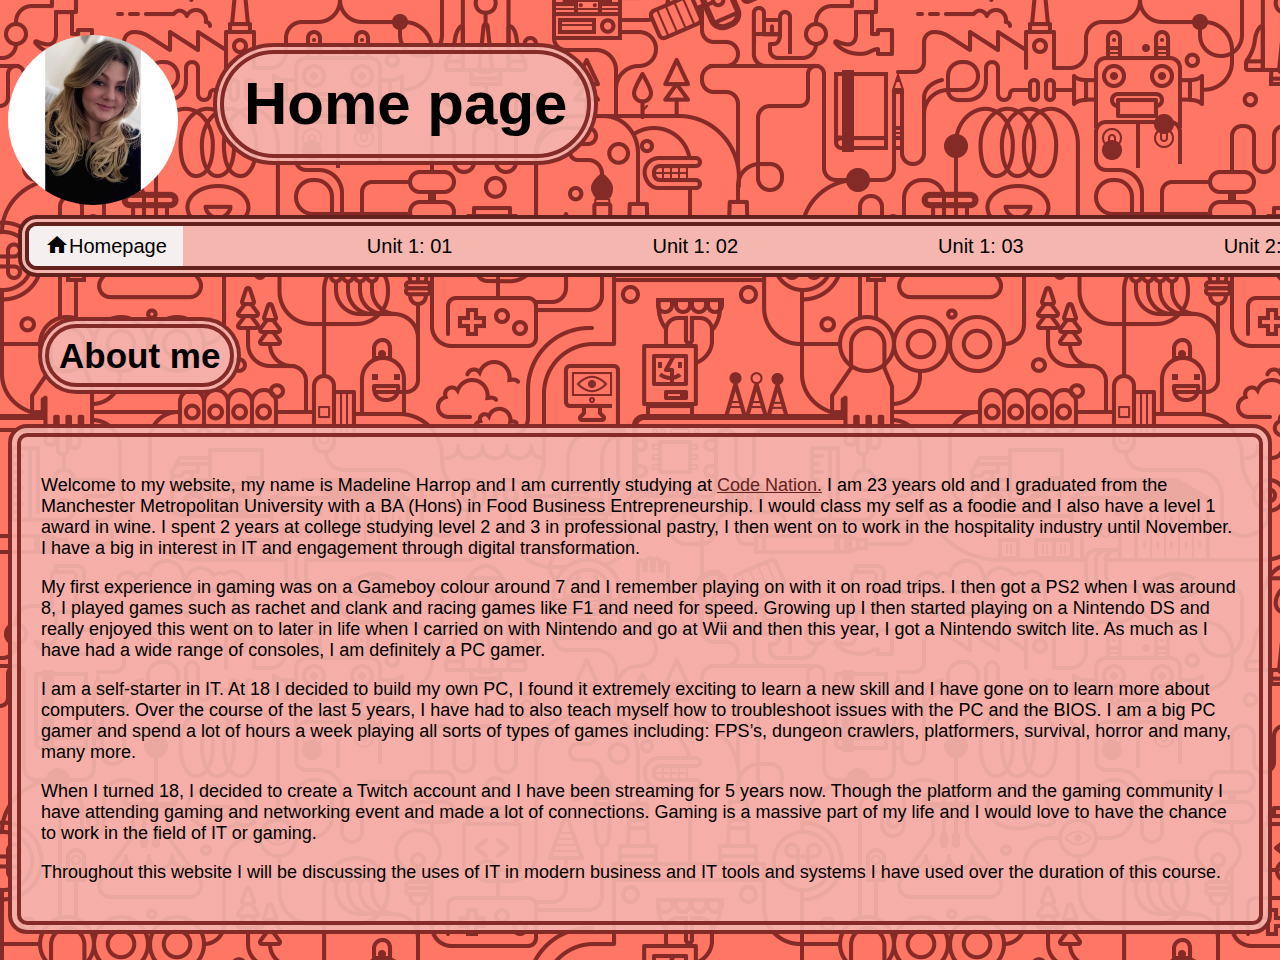
<file: index.html>
<!DOCTYPE html>
<html lang="en">
<head>
    <meta charset="UTF-8">
    <link rel="stylesheet" type="text/css" href="main.css">
    <link rel="stylesheet" type="text/css" href="https://maxcdn.bootstrapcdn.com/font-awesome/4.4.0/css/font-awesome.min.css">
    <link rel="stylesheet" href="https://fonts.googleapis.com/icon?family=Material+Icons">
    <link rel="shortcut icon" href="icon.png" type="image/x-icon">
    <title>Homepage</title>
</head>
<body>
    <div><a href="index.html"><img src="icon.png" class="icon" alt="icon" ></a><h1>Home page</h1></div>

<div><ul class="nav">
    <li><a class="current" href="index.html"><i class="material-icons">home</i>Homepage</a></li>
    <li><a href="page1.html"><span class="material-icons">article</span>Unit 1: 01</a></li>
    <li><a href="page2.html"><span class="material-icons">article</span>Unit 1: 02</a></li>
    <li><a href="page3.html"><span class="material-icons">article</span>Unit 1: 03</a></li>
    <li><a href="page4.html"><span class="material-icons">article</span>Unit 2: 01</a></li>
    <li><a href="contactme.html"><span class="material-icons">contact_page</span>Contact me</a></li>
    <li><a href="pythongame.html"><span class="material-icons">videogame_asset</span> Python game</a></li>
    <li><a href="cv.html"><span class="material-icons">contact_page</span>My CV</a></li>
</ul></div>


<div><h2>About me</h2></div>

<div class="about_me"><p> Welcome to my website, my name is Madeline Harrop and I am currently studying at <a href="http://wearecodenation.com/"target="_blank">Code Nation.</a> I am 23 years old and I graduated from the Manchester Metropolitan University with a BA (Hons) in Food Business Entrepreneurship. I would class my self as a foodie and I also have a level 1 award in wine. I spent 2 years at college studying level 2 and 3 in professional pastry, I then went on to work in the hospitality industry until November. I have a big in interest in IT and engagement through digital transformation.</p> 

<p>My first experience in gaming was on a Gameboy colour around 7 and I remember playing on with it on road trips. I then got a PS2 when I was around 8, I played games such as rachet and clank and racing games like F1 and need for speed. Growing up I then started playing on a Nintendo DS and really enjoyed this went on to later in life when I carried on with Nintendo and go at Wii and then this year, I got a Nintendo switch lite. As much as I have had a wide range of consoles, I am definitely a PC gamer.</p>

<p>I am a self-starter in IT. At 18 I decided to build my own PC, I found it extremely exciting to learn a new skill and I have gone on to learn more about computers. Over the course of the last 5 years, I have had to also teach myself how to troubleshoot issues with the PC and the BIOS. I am a big PC gamer and spend a lot of hours a week playing all sorts of types of games including: FPS’s, dungeon crawlers, platformers, survival, horror and many, many more.</p>

<p>When I turned 18, I decided to create a Twitch account and I have been streaming for 5 years now. Though the platform and the gaming community I have attending gaming and networking event and made a lot of connections. Gaming is a massive part of my life and I would love to have the chance to work in the field of IT or gaming.</p>

<p>Throughout this website I will be discussing the uses of IT in modern business and IT tools and systems I have used over the duration of this course. </p></div>

</body>
</html>
<br>
</file>
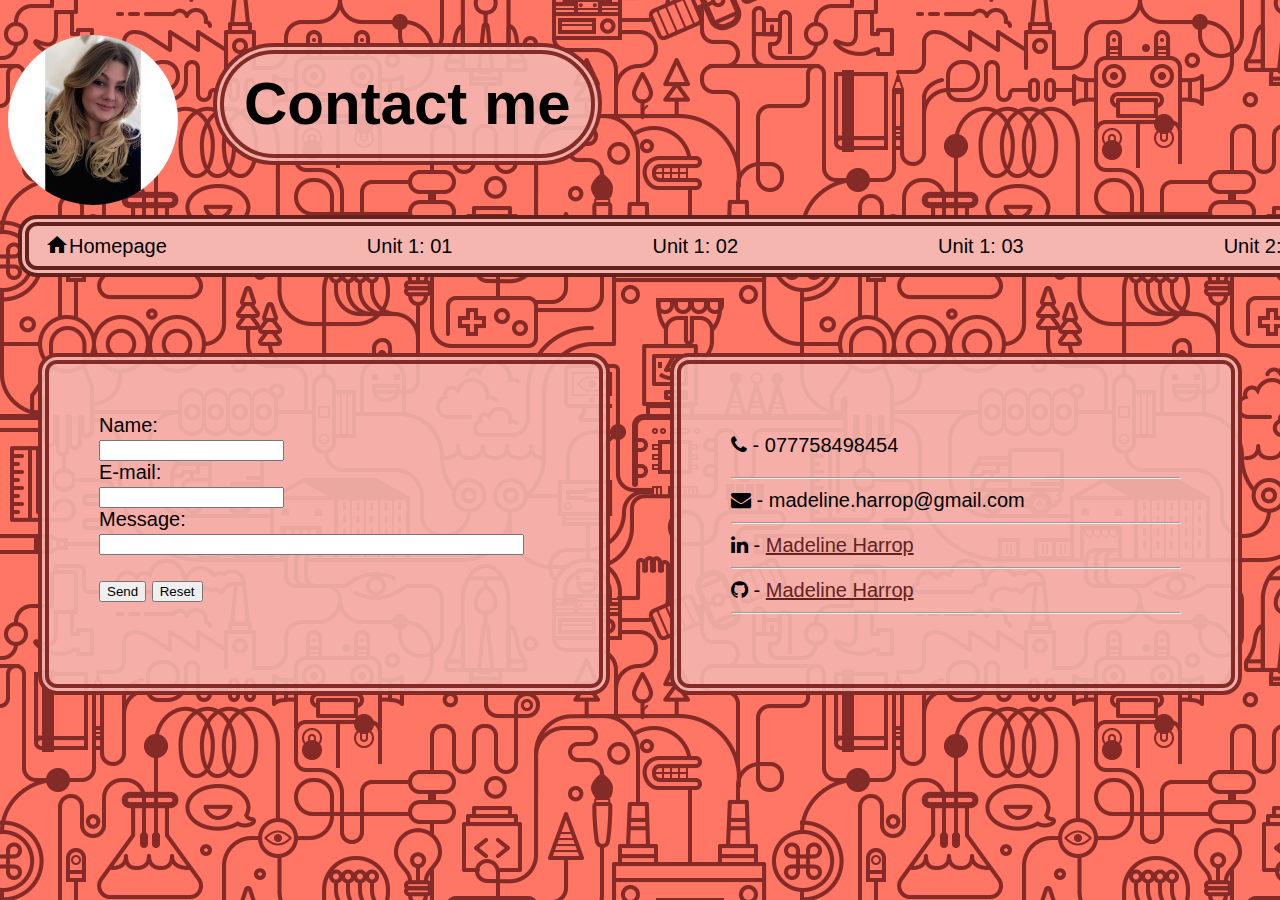
<file: contactme.html>
<!DOCTYPE html>
<html lang="en">
<head>
    <meta charset="UTF-8">
    <link rel="stylesheet" type="text/css" href="main.css">
    <link rel="stylesheet" type="text/css" href="https://maxcdn.bootstrapcdn.com/font-awesome/4.4.0/css/font-awesome.min.css">
    <link rel="stylesheet" href="https://fonts.googleapis.com/icon?family=Material+Icons">
    <link rel="shortcut icon" href="icon.png" type="image/x-icon">
    <title>Contact me</title>
</head>
<body>
    <div><a href="index.html"><img src="icon.png" class="icon" alt="icon"></a><h1>Contact me</h1></div>
    
<div><ul class="nav">
    <li><a href="index.html"><i class="material-icons">home</i>Homepage</a></li>
    <li><a href="page1.html"><span class="material-icons">article</span>Unit 1: 01</a></li>
    <li><a href="page2.html"><span class="material-icons">article</span>Unit 1: 02</a></li>
    <li><a href="page3.html"><span class="material-icons">article</span>Unit 1: 03</a></li>
    <li><a href="page4.html"><span class="material-icons">article</span>Unit 2: 01</a></li>
    <li><a class="current" href="contactme.html"><span class="material-icons">contact_page</span>Contact me</a></li>
    <li><a href="pythongame.html"><span class="material-icons">videogame_asset</span> Python game</a></li>
    <li><a href="cv.html"><span class="material-icons">contact_page</span>My CV</a></li>
</ul></div>
<br>
<br>

<div class="contactform">

</div>
<div class="row">
  <div class="columncontact">
    <form action="mailto:madeline.harrop@gmail.com" method="post" enctype="text/plain">
    Name:<br>
    <input type="text" name="name" required><br>
    E-mail:<br>
    <input type="email" name="mail" required><br>
    Message:<br>
    <input type="text" name="comment" size="50"><br><br>
    <input type="submit" value="Send">
    <input type="reset" value="Reset">
    </form>
  </div>
  <div class="columncontact">

<p>
<span class="fa fa-phone" aria-hidden="true"></span> - 077758498454
<hr>
<span class="fa fa-envelope" aria-hidden="true"></span> - madeline.harrop@gmail.com
<hr>
<span class="fa fa-linkedin" aria-hidden="true"></span> - <a href="http://www.linkedin.com/in/madeline-harrop" target="_blank"> Madeline Harrop </a>
<hr>
<span class="fa fa-github"></span> - <a href="https://github.com/maddyharrop" target="_blank"> Madeline Harrop </a>
<hr>

</p>

  </div>
</div>

</body>
</html>
<br>
</file>
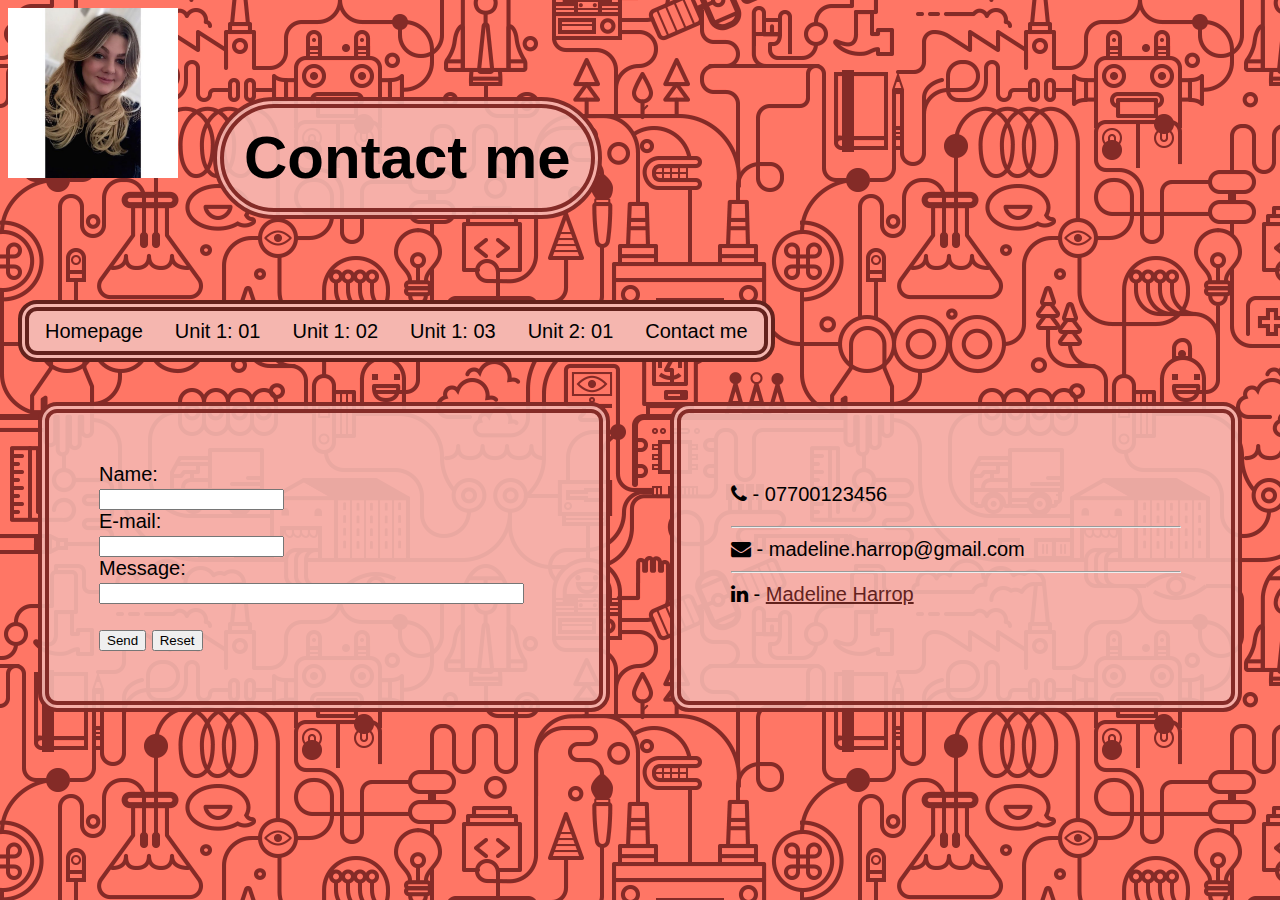
<file: contactme2.html>
<!DOCTYPE html>
<html lang="en">
<head>
    <meta charset="UTF-8">
    <link rel="stylesheet" type="text/css" href="main.css">
    <link rel="stylesheet" type="text/css" href="https://maxcdn.bootstrapcdn.com/font-awesome/4.4.0/css/font-awesome.min.css">
    <title>Contact me</title>
</head>
<body>
    <div><img src="icon.png" alt="icon" style="width:170px;height:170px;"><h1>Contact me</h1></div>
    <br>
    <br>
<div><ul>
    <li><a class="nav_bar" href="index.html">Homepage</a></li>
    <li><a href="page1.html">Unit 1: 01</a></li>
    <li><a href="page2.html">Unit 1: 02</a></li>
    <li><a href="page3.html">Unit 1: 03</a></li>
    <li><a href="page4.html">Unit 2: 01</a></li>
    <li><a href="contactme.html">Contact me</a></li>
</ul></div>

<div class="contactform">

</div>
<div class="row">
  <div class="columncontact">
    <form action="mailto:madeline.harrop@gmail.com" method="post" enctype="text/plain">
    Name:<br>
    <input type="text" name="name" required><br>
    E-mail:<br>
    <input type="email" name="mail" required><br>
    Message:<br>
    <input type="text" name="comment" size="50"><br><br>
    <input type="submit" value="Send">
    <input type="reset" value="Reset">
    </form>
  </div>
  <div class="columncontact">

<p>
<span class="fa fa-phone" aria-hidden="true"></span> - 07700123456
<hr>
<span class="fa fa-envelope" aria-hidden="true"></span> - madeline.harrop@gmail.com
<hr>
<span class="fa fa-linkedin" aria-hidden="true"></span> - <a href="http://www.linkedin.com/in/madeline-harrop" target="_blank"> Madeline Harrop </a>
</p>

  </div>
</div>

</body>
</html>
<br>
</file>
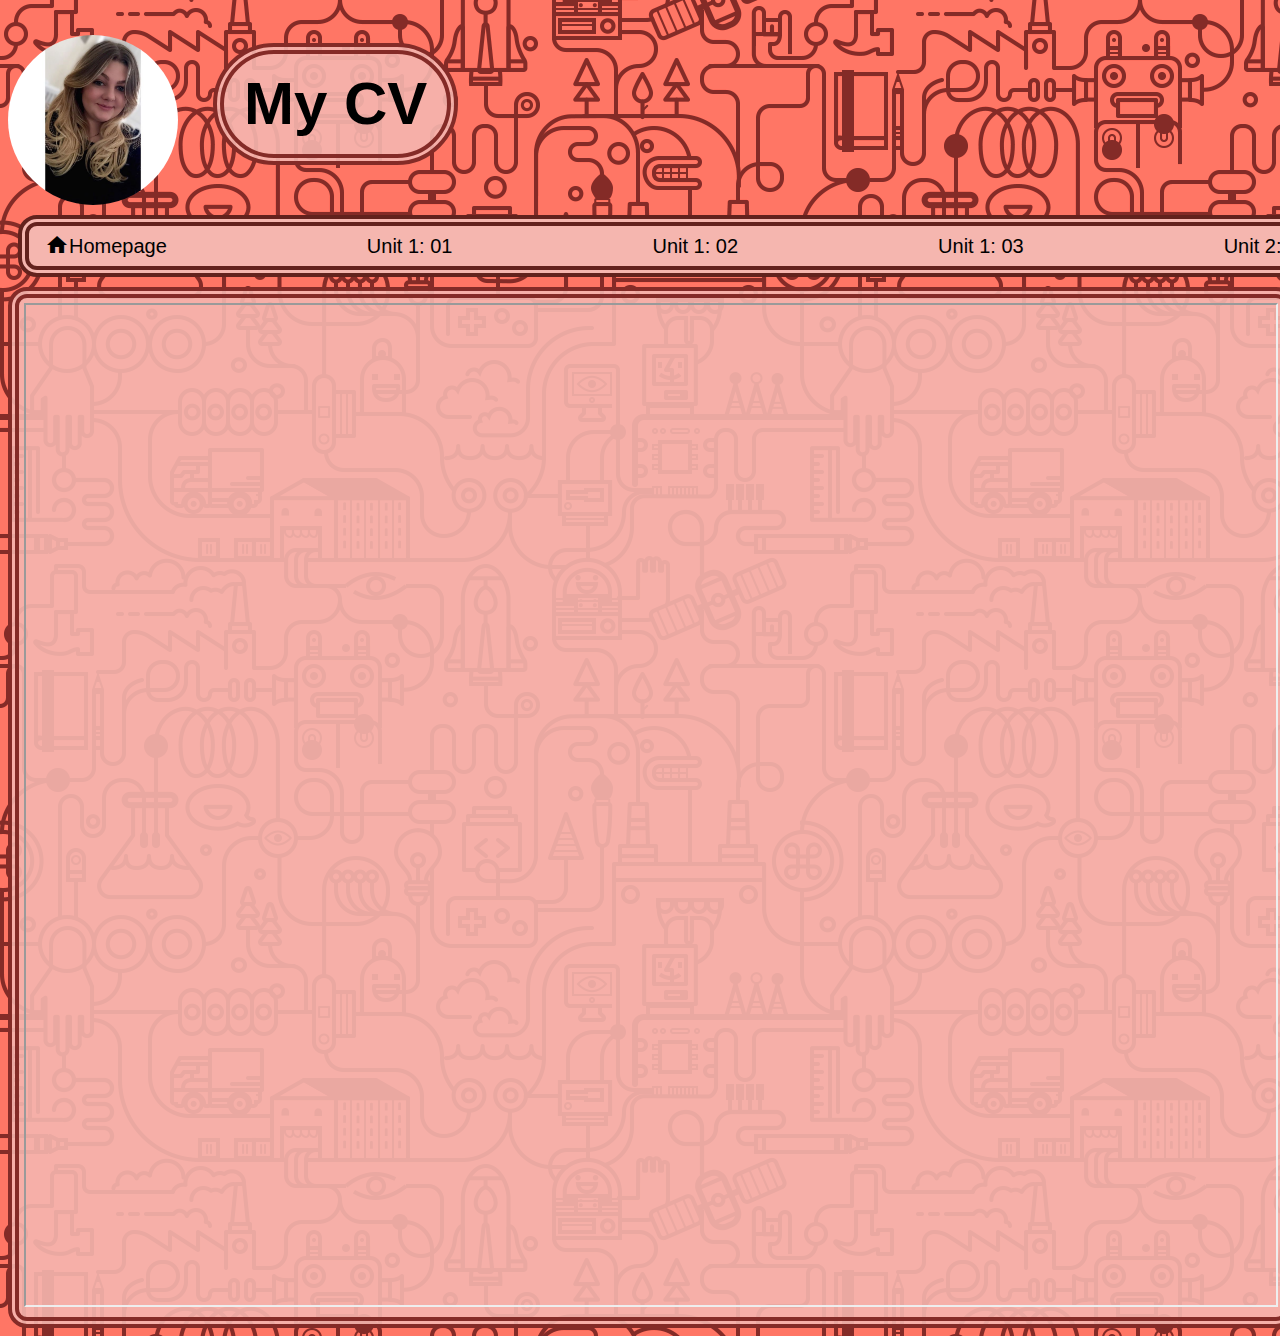
<file: cv.html>
<!DOCTYPE html>
<html lang="en">
<head>
    <meta charset="UTF-8">
    <link rel="stylesheet" type="text/css" href="main.css">
    <link rel="stylesheet" type="text/css" href="https://maxcdn.bootstrapcdn.com/font-awesome/4.4.0/css/font-awesome.min.css">
    <link rel="stylesheet" href="https://fonts.googleapis.com/icon?family=Material+Icons">
    <link rel="shortcut icon" href="icon.png" type="image/x-icon">
    <title>My CV</title>
</head>
<body>
    <div><a href="index.html"><img src="icon.png" class="icon" alt="icon"></a><h1>My CV</h1></div>
    
<div><ul class="nav">
    <li><a href="index.html"><i class="material-icons">home</i>Homepage</a></li>
    <li><a href="page1.html"><span class="material-icons">article</span>Unit 1: 01</a></li>
    <li><a href="page2.html"><span class="material-icons">article</span>Unit 1: 02</a></li>
    <li><a href="page3.html"><span class="material-icons">article</span>Unit 1: 03</a></li>
    <li><a href="page4.html"><span class="material-icons">article</span>Unit 2: 01</a></li>
    <li><a href="contactme.html"><span class="material-icons">menu_book</span>Contact me</a></li>
    <li><a href="pythongame.html"><span class="material-icons">videogame_asset</span> Python game</a></li>
    <li><a class="current" href="cv.html"><span class="material-icons">contact_page</span>My CV</a></li>
</ul></div>

<div class="cv">
    <iframe src="https://docs.google.com/document/d/1LHZTtuB810Xx0TFVU6EsTNu_E6PhTQofpXYGJk-FtqI/edit?usp=sharing" fframeborder="0" allowfullscreen></iframe>
    </div>
</file>
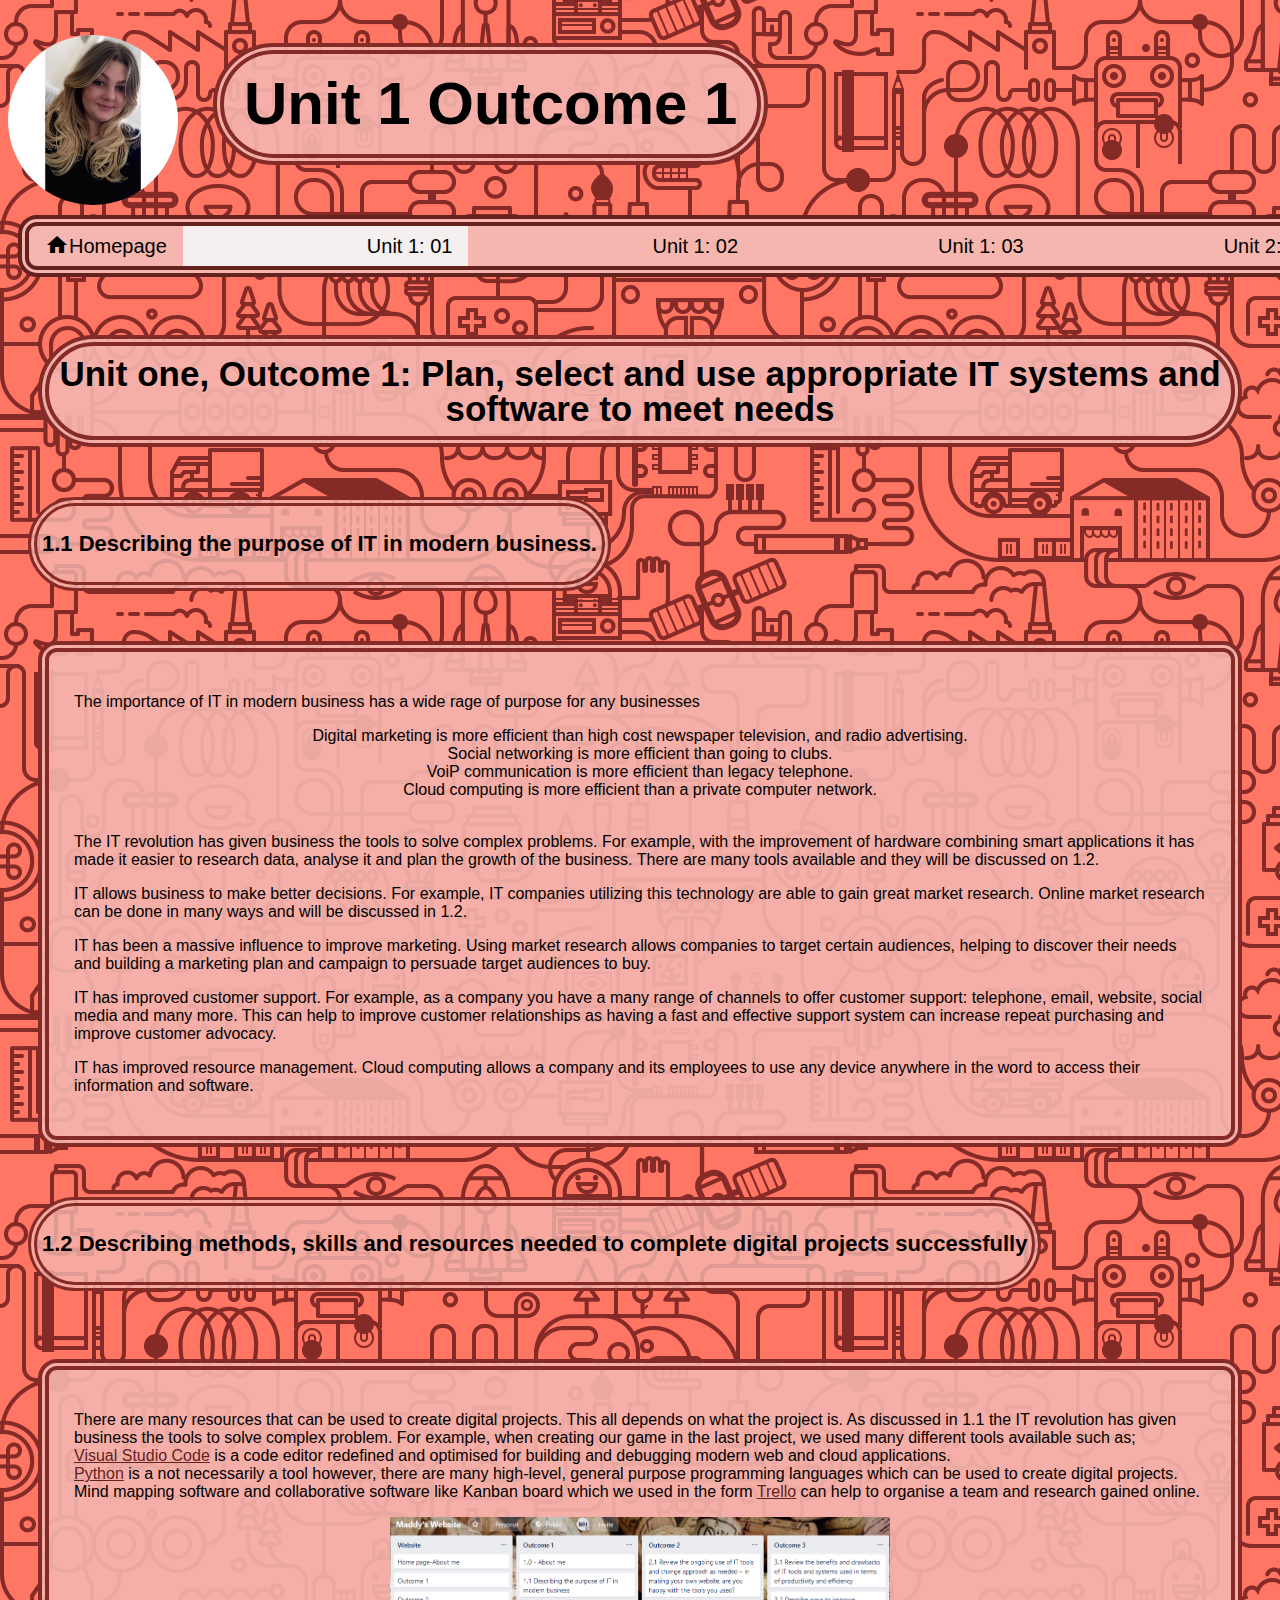
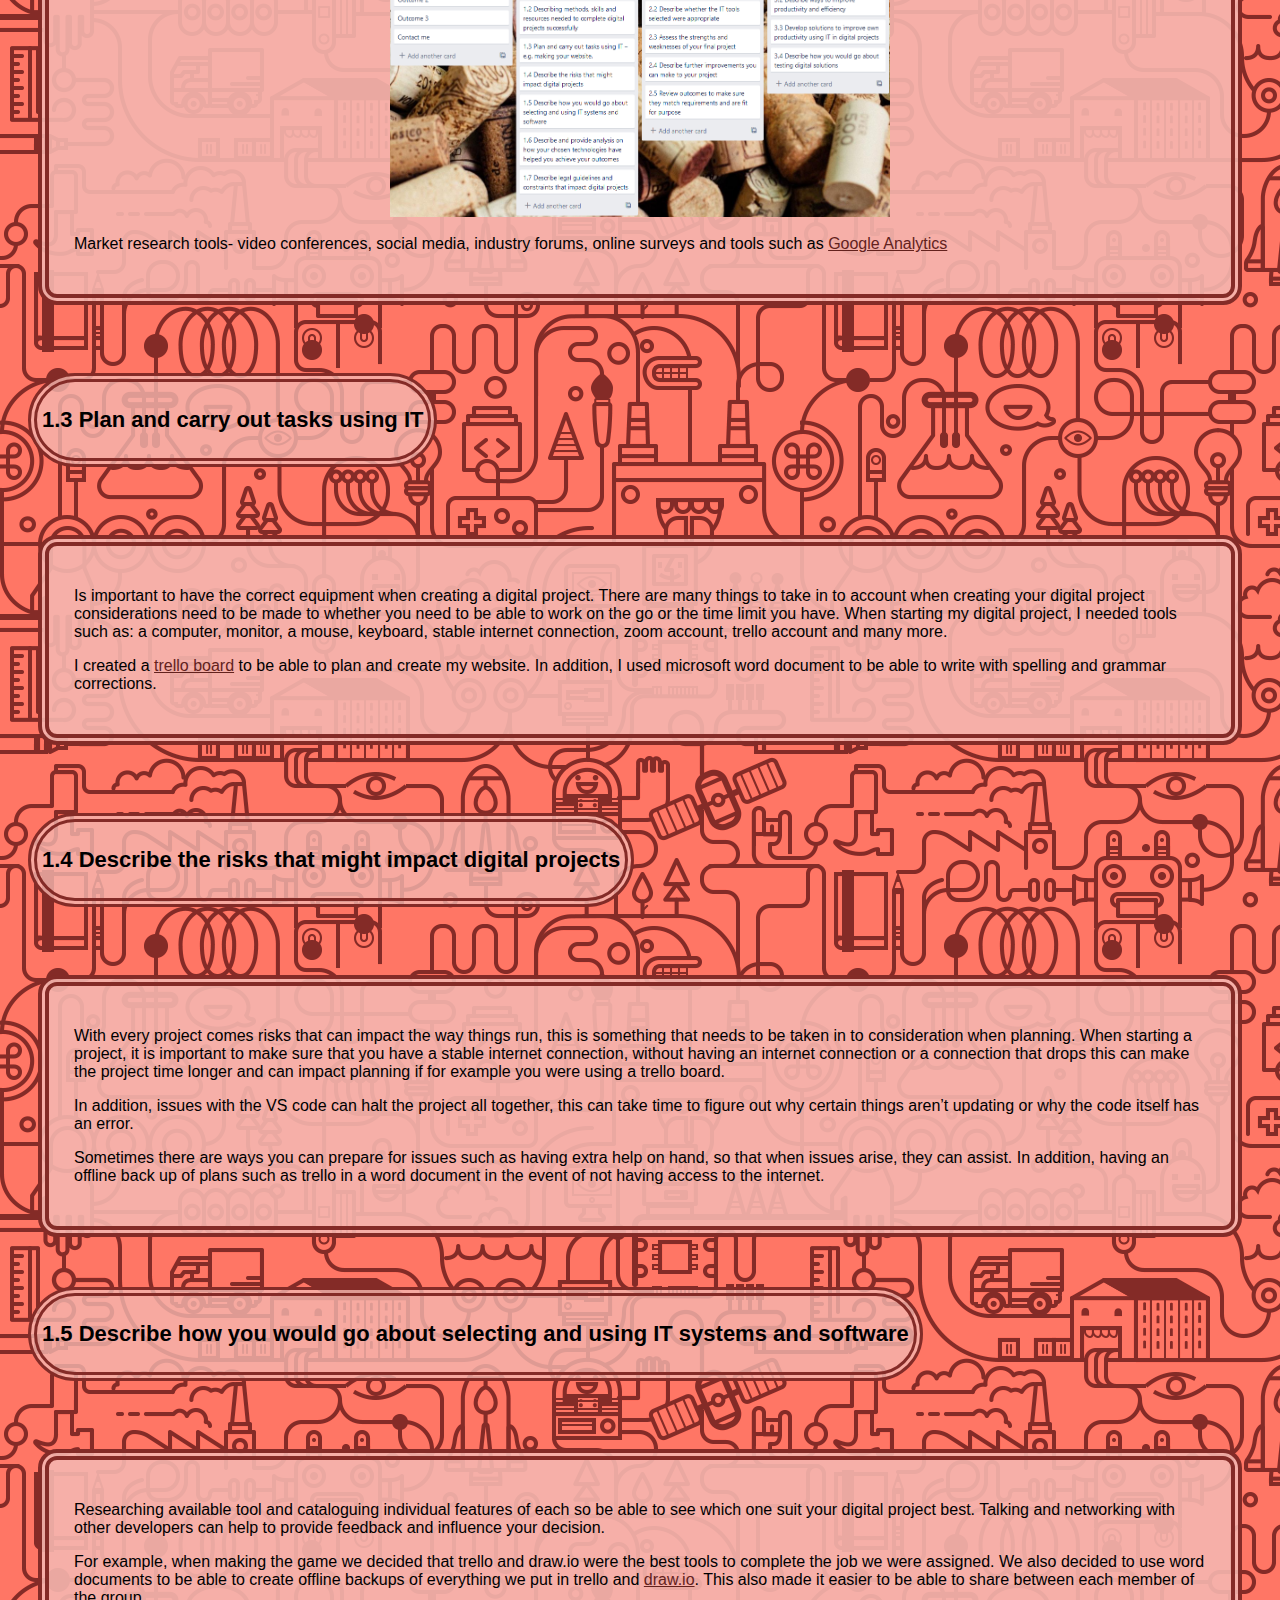
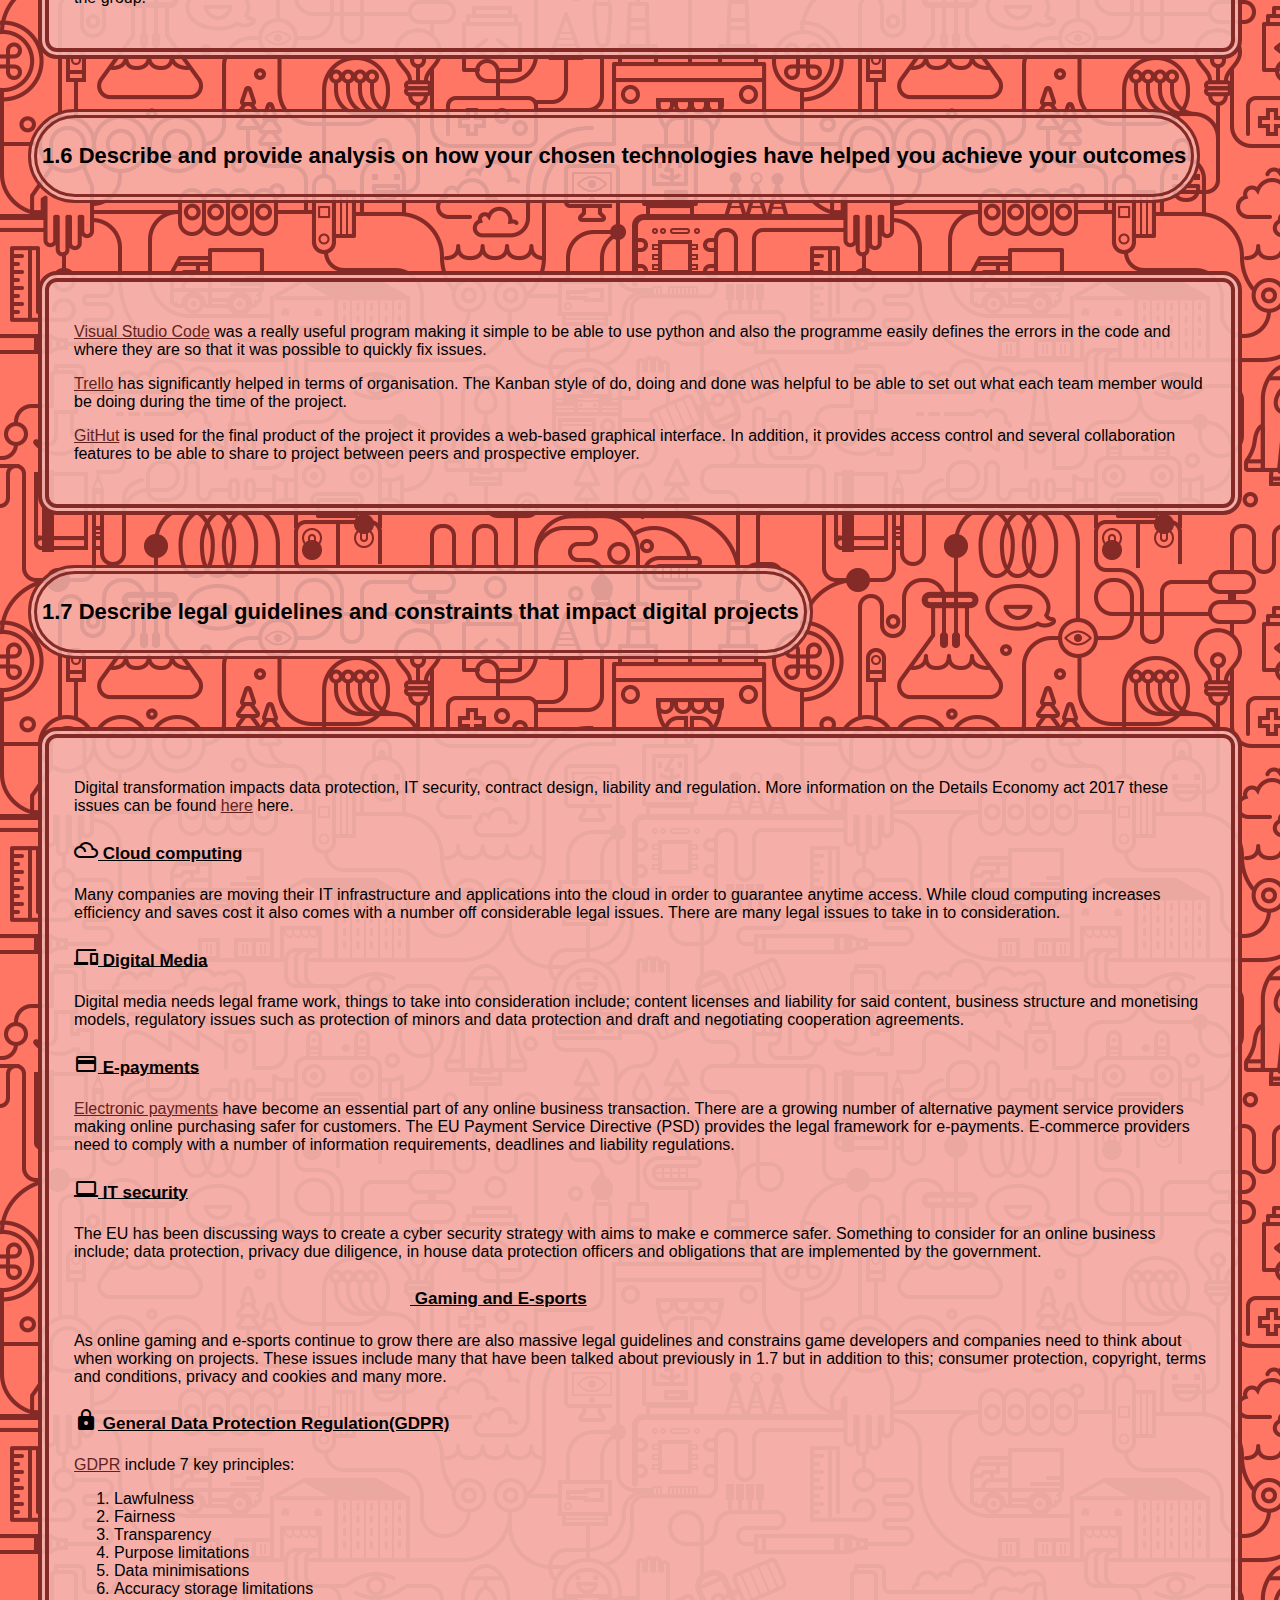
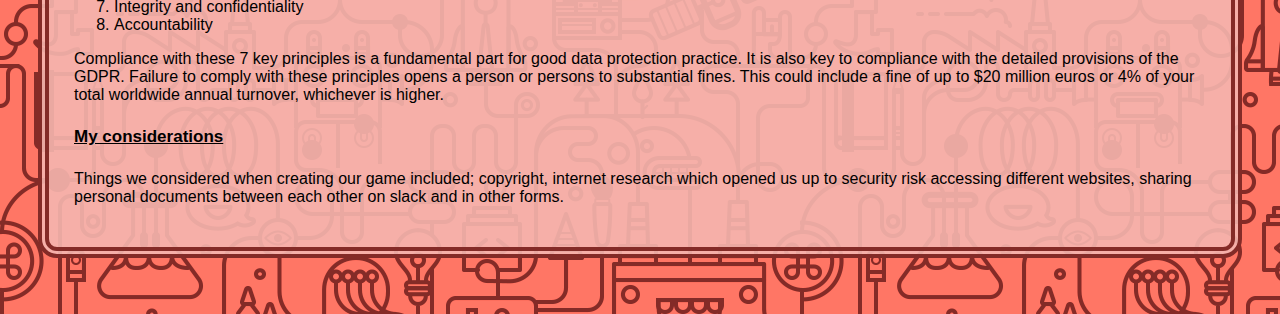
<file: page1.html>
<!DOCTYPE html>
<html lang="en">
<head>
    <meta charset="UTF-8">
    <link rel="stylesheet" type="text/css" href="main.css">
    <link rel="stylesheet" type="text/css" href="https://maxcdn.bootstrapcdn.com/font-awesome/4.4.0/css/font-awesome.min.css">
    <link rel="stylesheet" href="https://fonts.googleapis.com/icon?family=Material+Icons">
    <link rel="shortcut icon" href="icon.png" type="image/x-icon">
    <title>Unit 1 Outcome 1</title>
</head>
<body>
    <div><a href="index.html"><img src="icon.png" class="icon" alt="icon"></a><h1>Unit 1 Outcome 1</h1></div>

<div><ul class="nav">
    <li><a href="index.html"><span class="material-icons">home</span>Homepage</a></li>
    <li><a class="current" href="page1.html"><span class="material-icons">article</span>Unit 1: 01</a></li>
    <li><a href="page2.html"><span class="material-icons">article</span>Unit 1: 02</a></li>
    <li><a href="page3.html"><span class="material-icons">article</span>Unit 1: 03</a></li>
    <li><a href="page4.html"><span class="material-icons">article</span>Unit 2: 01</a></li>
    <li><a href="contactme.html"><span class="material-icons">contact_page</span>Contact me</a></li>
    <li><a href="pythongame.html"><span class="material-icons">videogame_asset</span> Python game</a></li>
    <li><a href="cv.html"><span class="material-icons">contact_page</span>My CV</a></li>
</ul></div>

<br>

<h2>Unit one, Outcome 1: Plan, select and use appropriate IT systems and software to meet needs</h2>

<div><h3>1.1	Describing the purpose of IT in modern business.</h3></div>

<div class="purpose"><p>The importance of IT in modern business has a wide rage of purpose for any businesses</p>

<div class="center">Digital marketing is more efficient than high cost newspaper television, and radio advertising.
<br>
Social networking is more efficient than going to clubs.
<br>     
VoiP communication is more efficient than legacy telephone. 
<br>      
Cloud computing is more efficient than a private computer network.</div>  
<br>
<div><p>The IT revolution has given business the tools to solve complex problems. For example, with the improvement of hardware combining smart applications it has made it easier to research data, analyse it and plan the growth of the business. There are many tools available and they will be discussed on 1.2.</p>

<p>IT allows business to make better decisions. For example, IT companies utilizing this technology are able to gain great market research. Online market research can be done in many ways and will be discussed in 1.2.</p>

<p>IT has been a massive influence to improve marketing. Using market research allows companies to target certain audiences, helping to discover their needs and building a marketing plan and campaign to persuade target audiences to buy.</p>

<p>IT has improved customer support. For example, as a company you have a many range of channels to offer customer support: telephone, email, website, social media and many more. This can help to improve customer relationships as having a fast and effective support system can increase repeat purchasing and improve customer advocacy.</p>

<p>IT has improved resource management. Cloud computing allows a company and its employees to use any device anywhere in the word to access their information and software.</p></div></div>



<div><h3>1.2	Describing methods, skills and resources needed to complete digital projects successfully</h3></div>
<br>
<div class="purpose"><div><p>There are many resources that can be used to create digital projects. This all depends on what the project is. As discussed in 1.1 the IT revolution has given business the tools to solve complex problem. For example, when creating our game in the last project, we used many different tools available such as;
    <br>
    <a href="https://code.visualstudio.com/"target="_blank">Visual Studio Code</a> is a code editor redefined and optimised for building and debugging modern web and cloud applications.
    <br>
    <a href="https://www.python.org/"target="_blank">Python</a> is a not necessarily a tool however, there are many high-level, general purpose programming languages which can be used to create digital projects.
    <br> 
    Mind mapping software and collaborative software like Kanban board which we used in the form <a href="https://trello.com/b/SNTPHhXU/thegame"target="_blank">Trello</a> can help to organise a team and research gained online. 
    <div><a href="https://trello.com/b/hFNyrRzB/maddys-website"target="_blank"><img class="trello" src="trello.PNG" alt="Trello"></a></div>
    <br>
    Market research tools- video conferences, social media, industry forums, online surveys and tools such as <a href="https://www.google.com/url?sa=t&rct=j&q=&esrc=s&source=web&cd=&cad=rja&uact=8&ved=2ahUKEwjMzYqQkYTrAhUwURUIHe1nCAkQFjAAegQIARAC&url=https%3A%2F%2Fanalytics.google.com%2F&usg=AOvVaw1Jx9i6a4S_nl7I67YnB98r"target="_blank">Google Analytics</a>
    </p></div></div>
<br>

<div><h3>1.3	Plan and carry out tasks using IT</h3></div>
<br>
<div class="purpose"><div><p>Is important to have the correct equipment when creating a digital project. There are many things to take in to account when creating your digital project considerations need to be made to whether you need to be able to work on the go or the time limit you have. When starting my digital project, I needed tools such as: a computer, monitor, a mouse, keyboard, stable internet connection, zoom account, trello account and many more.</p>

<p>I created a <a href="https://trello.com/b/SNTPHhXU/thegame"target="_blank">trello board</a> to be able to plan and create my website. In addition, I used microsoft word document to be able to write with spelling and grammar corrections.</p></div></div>
<br>

<div><h3>1.4 Describe the risks that might impact digital projects</h3></div>
<br>
<div class="purpose"><p>With every project comes risks that can impact the way things run, this is something that needs to be taken in to consideration when planning. When starting a project, it is important to make sure that you have a stable internet connection, without having an internet connection or a connection that drops this can make the project time longer and can impact planning if for example you were using a trello board.</p>
<p>In addition, issues with the VS code can halt the project all together, this can take time to figure out why certain things aren’t updating or why the code itself has an error.</p> 
<p>Sometimes there are ways you can prepare for issues such as having extra help on hand, so that when issues arise, they can assist. In addition, having an offline back up of plans such as trello in a word document in the event of not having access to the internet.</p></div>

<div><h3>1.5 Describe how you would go about selecting and using IT systems and software</h3></div>
<br>
<div class="purpose"><p>Researching available tool and cataloguing individual features of each so be able to see which one suit your digital project best. Talking and networking with other developers can help to provide feedback and influence your decision.</p> 
<p>For example, when making the game we decided that trello and draw.io were the best tools to complete the job we were assigned. We also decided to use word documents to be able to create offline backups of everything we put in trello and <a href="https://app.diagrams.net/"target="_blank">draw.io</a>. This also made it easier to be able to share between each member of the group.</p></div>

<div><h3>1.6 Describe and provide analysis on how your chosen technologies have helped you achieve your outcomes</h3></div>
<br>
<div class="purpose"><p><a href="https://code.visualstudio.com/"target="_blank">Visual Studio Code</a> was a really useful program making it simple to be able to use python and also the programme easily defines the errors in the code and where they are so that it was possible to quickly fix issues.</p>
<p><a href="https://trello.com/b/SNTPHhXU/thegame"target="_blank">Trello</a> has significantly helped in terms of organisation. The Kanban style of do, doing and done was helpful to be able to set out what each team member would be doing during the time of the project.</p> 
<p><a href="https://github.com/"target="_blank">GitHut</a> is used for the final product of the project it provides a web-based graphical interface. In addition, it provides access control and several collaboration features to be able to share to project between peers and prospective employer. </p></div>

<div><h3>1.7 Describe legal guidelines and constraints that impact digital projects</h3></div>
<br>
<div class="purpose"><p>Digital transformation impacts data protection, IT security, contract design, liability and regulation. More information on the Details Economy act 2017 these issues can be found <a href="https://www.legislation.gov.uk/ukpga/2017/30/contents/enacted"target="_blank">here</a> here.</p>
<h4><span class="material-icons">filter_drama</span> Cloud computing</h4>
<p>Many companies are moving their IT infrastructure and applications into the cloud in order to guarantee anytime access. While cloud computing increases efficiency and saves cost it also comes with a number off considerable legal issues. There are many legal issues to take in to consideration. </p>
<h4><span class="material-icons">phonelink</span> Digital Media</h4>
<p>Digital media needs legal frame work, things to take into consideration include; content licenses and liability for said content, business structure and monetising models, regulatory issues such as protection of minors and data protection and draft and negotiating cooperation agreements. </p>
<h4><span class="material-icons">credit_card</span> E-payments</h4>
<p><a href="https://cms.law/en/deu/insight/digital-transformation/e-payment"target="_blank">Electronic payments</a> have become an essential part of any online business transaction. There are a growing number of alternative payment service providers making online purchasing safer for customers. The EU Payment Service Directive (PSD) provides the legal framework for e-payments. E-commerce providers need to comply with a number of information requirements, deadlines and liability regulations. </p>
<h4><span class="material-icons">computer</span> IT security</h4>
<p>The EU has been discussing ways to create a cyber security strategy with aims to make e commerce safer. Something to consider for an online business include; data protection, privacy due diligence, in house data protection officers and obligations that are implemented by the government.</p>
<h4><span class="material-icons">sports_esports</span> Gaming and E-sports</h4>
<p>As online gaming and e-sports continue to grow there are also massive legal guidelines and constrains game developers and companies need to think about when working on projects. These issues include many that have been talked about previously in 1.7 but in addition to this; consumer protection, copyright, terms and conditions, privacy and cookies and many more.</p>
<h4><span class="material-icons">lock</span> General Data Protection Regulation(GDPR)</h4>
<p><a href="https://ico.org.uk/for-organisations/guide-to-data-protection/guide-to-the-general-data-protection-regulation-gdpr/principles/"target="_blank">GDPR</a> include 7 key principles: 
<ol>
    <li>Lawfulness</li>
    <br>
    <li>Fairness</li>
    <br>
    <li>Transparency</li>
    <br>
    <li>Purpose limitations</li>
    <br>
    <li>Data minimisations</li>
    <br>
    <li>Accuracy storage limitations</li>
    <br>
    <li>Integrity and confidentiality</li>
    <br>
    <li>Accountability</li>
</ol> 
<br>
Compliance with these 7 key principles is a fundamental part for good data protection practice. It is also key to compliance with the detailed provisions of the GDPR. Failure to comply with these principles opens a person or persons to substantial fines. This could include a fine of up to $20 million euros or 4% of your total worldwide annual turnover, whichever is higher.</p>
<h4>My considerations</h4>
<p>Things we considered when creating our game included; copyright, internet research which opened us up to security risk accessing different websites, sharing personal documents between each other on slack and in other forms. </p>




</p>



</p></div>

</body>
</html>
<br>
</file>
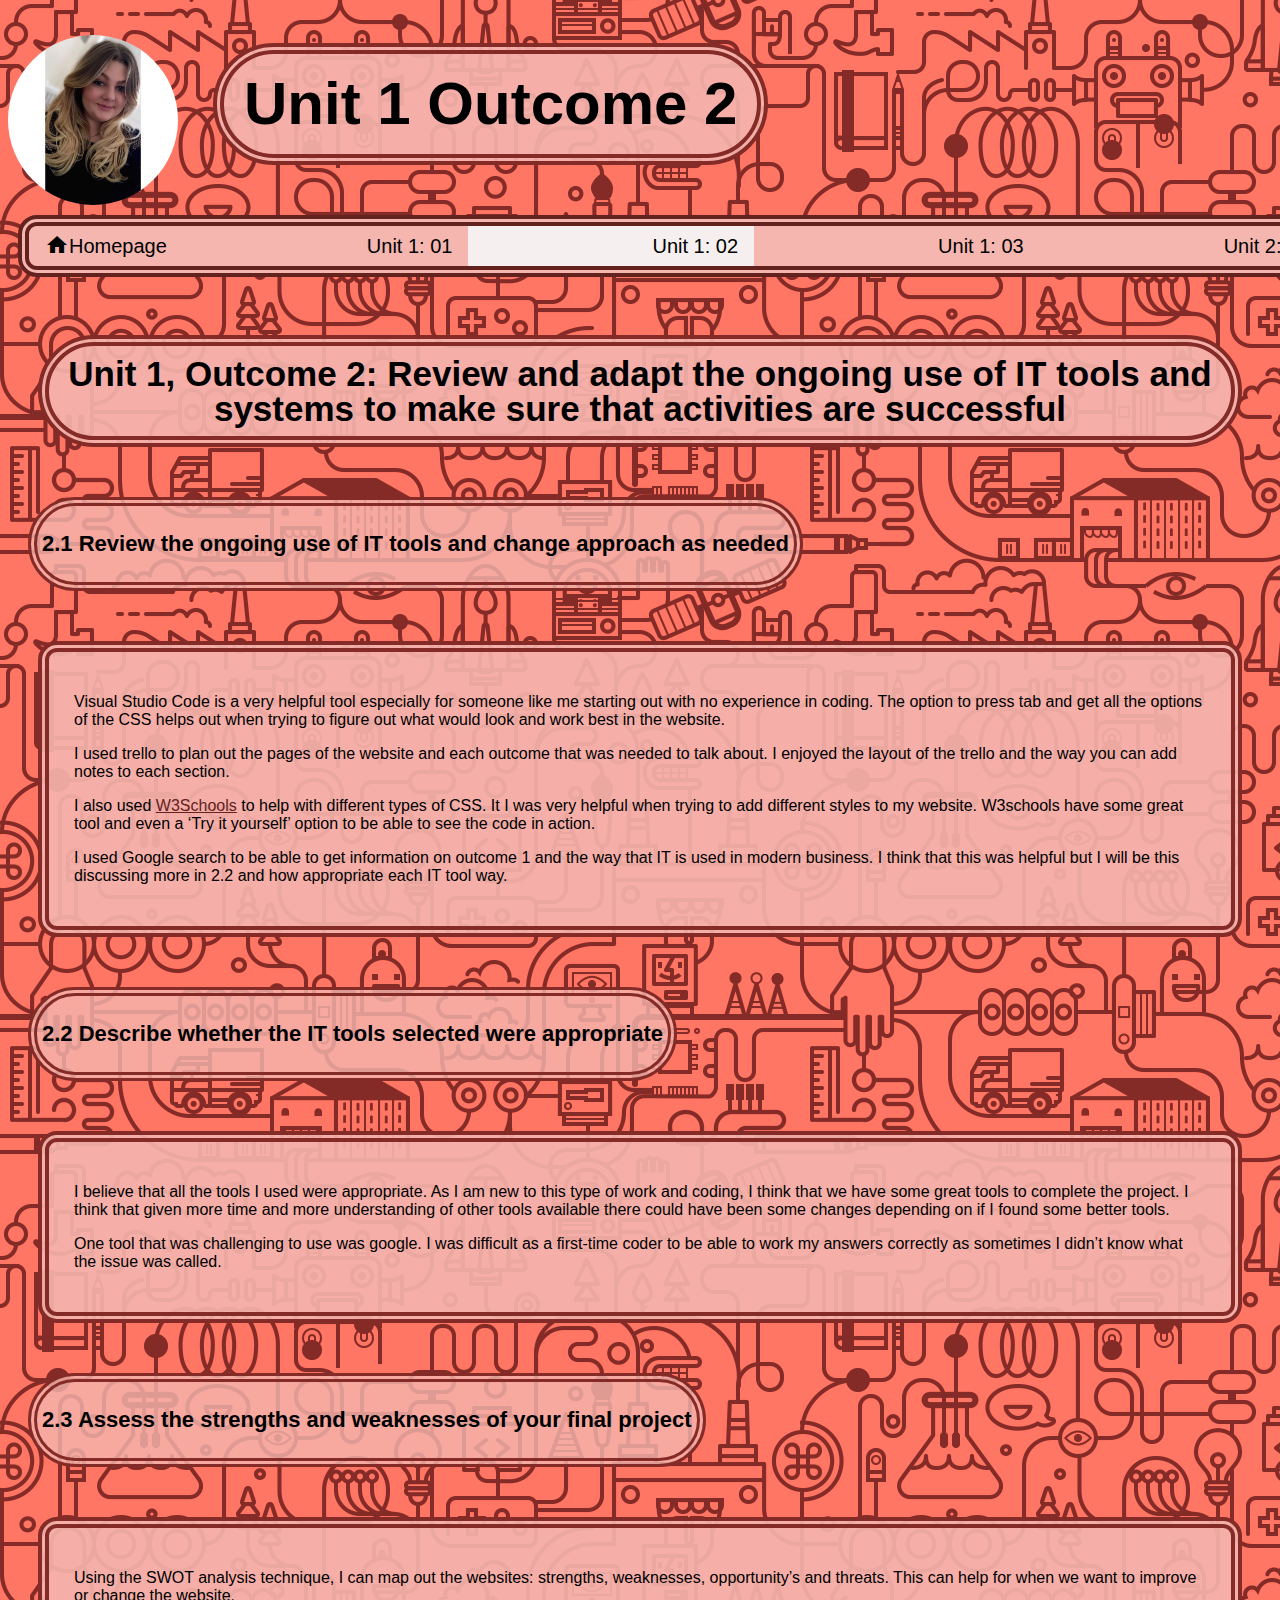
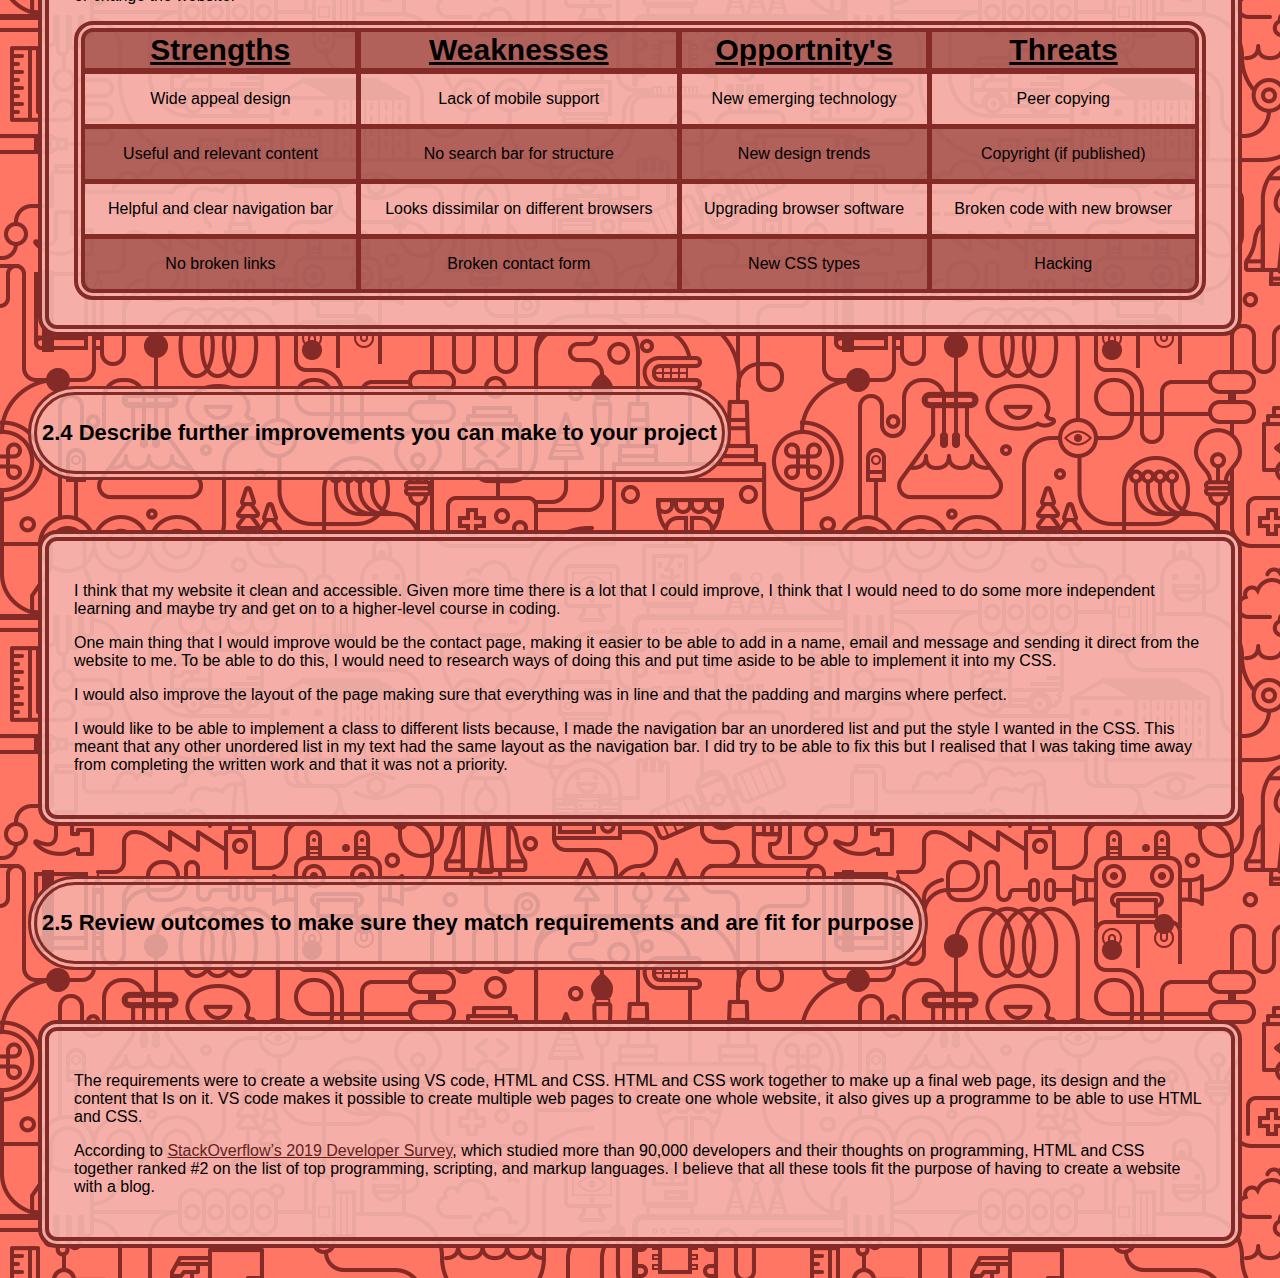
<file: page2.html>
<!DOCTYPE html>
<html lang="en">
<head>
    <meta charset="UTF-8">
    <link rel="stylesheet" type="text/css" href="main.css">
    <link rel="stylesheet" type="text/css" href="https://maxcdn.bootstrapcdn.com/font-awesome/4.4.0/css/font-awesome.min.css">
    <link rel="stylesheet" href="https://fonts.googleapis.com/icon?family=Material+Icons">
    <link rel="shortcut icon" href="icon.png" type="image/x-icon">
    <title>Unit 1 Outcome 2</title>
</head>
<body>
    <div><a href="index.html"><img src="icon.png" class="icon" alt="icon"></a><h1>Unit 1 Outcome 2</h1></div>
    
<div><ul class="nav">
    <li><a href="index.html"><span class="material-icons">home</span>Homepage</a></li>
    <li><a href="page1.html"><span class="material-icons">article</span>Unit 1: 01</a></li>
    <li><a class="current" href="page2.html"><span class="material-icons">article</span>Unit 1: 02</a></li>
    <li><a href="page3.html"><span class="material-icons">article</span>Unit 1: 03</a></li>
    <li><a href="page4.html"><span class="material-icons">article</span>Unit 2: 01</a></li>
    <li><a href="contactme.html"><span class="material-icons">contact_page</span>Contact me</a></li>
    <li><a href="pythongame.html"><span class="material-icons">videogame_asset</span> Python game</a></li>
    <li><a href="cv.html"><span class="material-icons">contact_page</span>My CV</a></li>
</ul></div>

<br>

<h2>Unit 1, Outcome 2: Review and adapt the ongoing use of IT tools and systems to make sure that activities are successful</h2>

<h3>2.1 Review the ongoing use of IT tools and change approach as needed </h3>

<div class="review">
    <p>Visual Studio Code is a very helpful tool especially for someone like me starting out with no experience in coding. The option to press tab and get all the options of the CSS helps out when trying to figure out what would look and work best in the website.</p>
    <p>I used trello to plan out the pages of the website and each outcome that was needed to talk about. I enjoyed the layout of the trello and the way you can add notes to each section.</p>
    <p>I also used <a href="https://www.w3schools.com/"target="_blank">W3Schools</a> to help with different types of CSS. It I was very helpful when trying to add different styles to my website. W3schools have some great tool and even a ‘Try it yourself’ option to be able to see the code in action. </p>
    <p>I used Google search to be able to get information on outcome 1 and the way that IT is used in modern business. I think that this was helpful but I will be this discussing more in 2.2 and how appropriate each IT tool way. </p>
</div>

<h3>2.2 Describe whether the IT tools selected were appropriate </h3>
<div class="review">
    <p>I believe that all the tools I used were appropriate. As I am new to this type of work and coding, I think that we have some great tools to complete the project. I think that given more time and more understanding of other tools available there could have been some changes depending on if I found some better tools. </p>
    <p>One tool that was challenging to use was google. I was difficult as a first-time coder to be able to work my answers correctly as sometimes I didn’t know what the issue was called.</p>
</div>

<h3>2.3 Assess the strengths and weaknesses of your final project </h3>

<div class="review">
    <p>Using the SWOT analysis technique, I can map out the websites: strengths, weaknesses, opportunity’s and threats. This can help for when we want to improve or change the website. </p>
    <div class="tablet"><table rules="all">
        <tr>
            <th>Strengths</th>
            <th>Weaknesses</th>
            <th>Opportnity's</th>
            <th>Threats</th>
        </tr>
    <tr>
        <td>Wide appeal design</td>
        <td>Lack of mobile support</td>
        <td>New emerging technology</td>
        <td>Peer copying</td>
    </tr>
    <tr>
        <td>Useful and relevant content</td>
        <td>No search bar for structure </td>
        <td>New design trends</td>
        <td>Copyright (if published)</td>
    </tr>
    <tr>
        <td>Helpful and clear navigation bar</td>
        <td>Looks dissimilar on different browsers</td>
        <td>Upgrading browser software</td>
        <td>Broken code with new browser</td>
    </tr>
    <tr>
        <td>No broken links</td>
        <td>Broken contact form</td>
        <td>New CSS types</td>
        <td>Hacking </td>
    </tr>
    </table></div>

    </div>

<h3>2.4 Describe further improvements you can make to your project  </h3>

<div class="review"><p>I think that my website it clean and accessible. Given more time there is a lot that I could improve, I think that I would need to do some more independent learning and maybe try and get on to a higher-level course in coding. </p>
<p>One main thing that I would improve would be the contact page, making it easier to be able to add in a name, email and message and sending it direct from the website to me. To be able to do this, I would need to research ways of doing this and put time aside to be able to implement it into my CSS. </p>
<p>I would also improve the layout of the page making sure that everything was in line and that the padding and margins where perfect. </p>
<p>I would like to be able to implement a class to different lists because, I made the navigation bar an unordered list and put the style I wanted in the CSS. This meant that any other unordered list in my text had the same layout as the navigation bar. I did try to be able to fix this but I realised that I was taking time away from completing the written work and that it was not a priority. </p>
</div>

<h3>2.5 Review outcomes to make sure they match requirements and are fit for purpose  </h3>

<div class="review">
    <p>The requirements were to create a website using VS code, HTML and CSS. HTML and CSS work together to make up a final web page, its design and the content that Is on it. VS code makes it possible to create multiple web pages to create one whole website, it also gives up a programme to be able to use HTML and CSS.</p> 
    <p>According to <a href="https://insights.stackoverflow.com/survey/2019#most-popular-technologies"target="_blank">StackOverflow’s 2019 Developer Survey</a>, which studied more than 90,000 developers and their thoughts on programming, HTML and CSS together ranked #2 on the list of top programming, scripting, and markup languages. I believe that all these tools fit the purpose of having to create a website with a blog.</p></div>

</body>
</html>
</file>
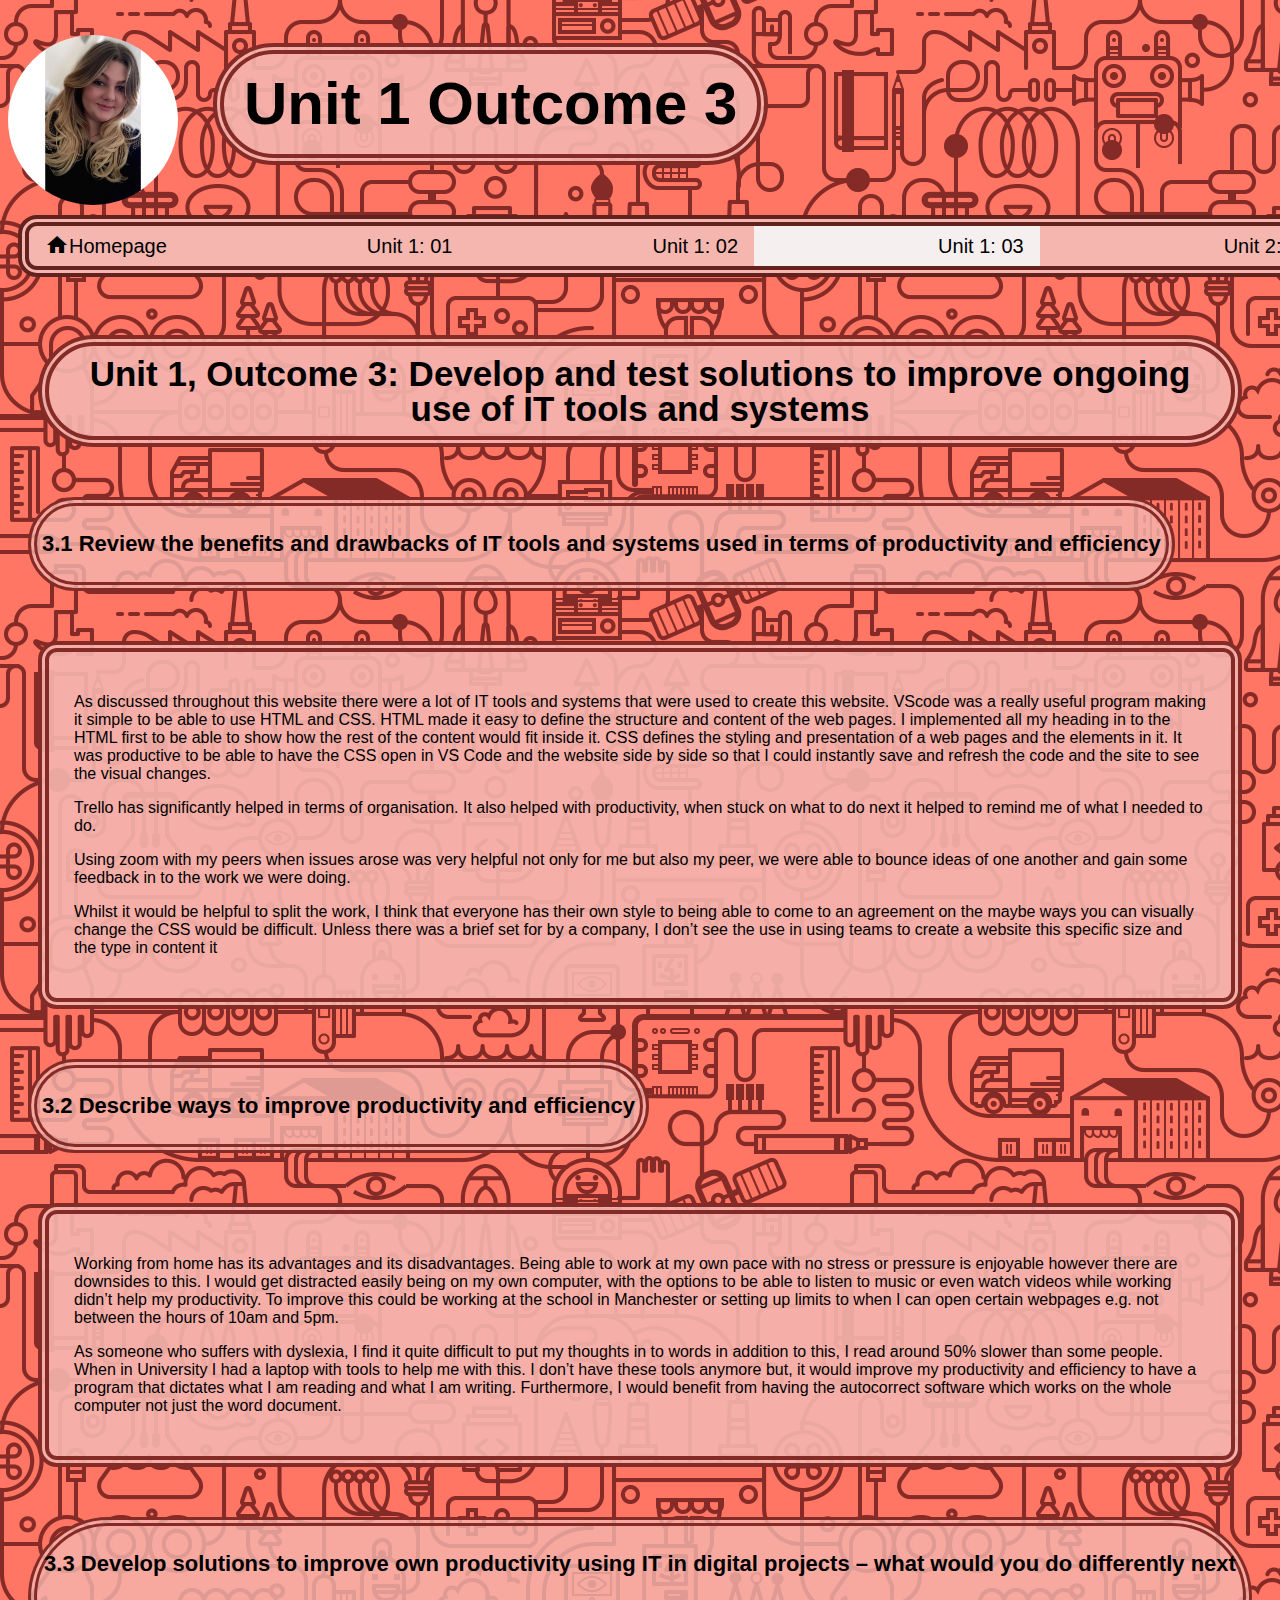
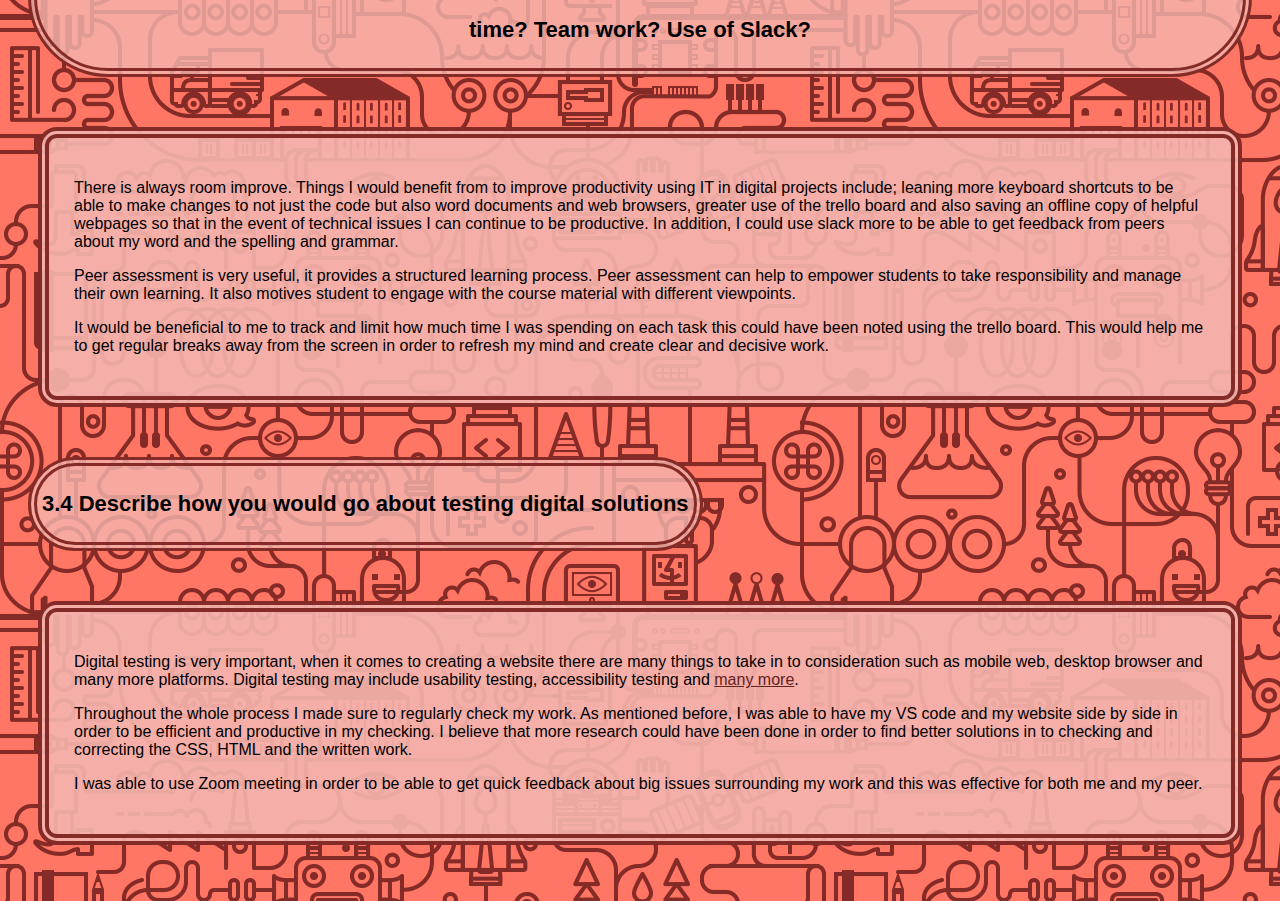
<file: page3.html>
<!DOCTYPE html>
<html lang="en">
<head>
    <meta charset="UTF-8">
    <link rel="stylesheet" type="text/css" href="main.css">
    <link rel="stylesheet" type="text/css" href="https://maxcdn.bootstrapcdn.com/font-awesome/4.4.0/css/font-awesome.min.css">
    <link rel="stylesheet" href="https://fonts.googleapis.com/icon?family=Material+Icons">
    <link rel="shortcut icon" href="icon.png" type="image/x-icon">
    <title>Unit 1 Outcome 3</title>
</head>
<body>
    <div><a href="index.html"><img src="icon.png" class="icon" alt="icon"></a><h1>Unit 1 Outcome 3</h1></div>

<div><ul class="nav">
    <li><a href="index.html"><i class="material-icons">home</i>Homepage</a></li>
    <li><a href="page1.html"><span class="material-icons">article</span>Unit 1: 01</a></li>
    <li><a href="page2.html"><span class="material-icons">article</span>Unit 1: 02</a></li>
    <li><a class="current"href="page3.html"><span class="material-icons">article</span>Unit 1: 03</a></li>
    <li><a href="page4.html"><span class="material-icons">article</span>Unit 2: 01</a></li>
    <li><a href="contactme.html"><span class="material-icons">contact_page</span>Contact me</a></li>
    <li><a href="pythongame.html"><span class="material-icons">videogame_asset</span> Python game</a></li>
    <li><a href="cv.html"><span class="material-icons">contact_page</span>My CV</a></li>
</ul></div>

<br>

<h2>Unit 1, Outcome 3: Develop and test solutions to improve ongoing use of IT tools and systems </h2>

<h3>3.1 Review the benefits and drawbacks of IT tools and systems used in terms of productivity and efficiency </h3>
<div class="review">
    <p>As discussed throughout this website there were a lot of IT tools and systems that were used to create this website. VScode was a really useful program making it simple to be able to use HTML and CSS. HTML made it easy to define the structure and content of the web pages. I implemented all my heading in to the HTML first to be able to show how the rest of the content would fit inside it. CSS defines the styling and presentation of a web pages and the elements in it. It was productive to be able to have the CSS open in VS Code and the website side by side so that I could instantly save and refresh the code and the site to see the visual changes. </p>
    <p>Trello has significantly helped in terms of organisation. It also helped with productivity, when stuck on what to do next it helped to remind me of what I needed to do. <p>
    <p>Using zoom with my peers when issues arose was very helpful not only for me but also my peer, we were able to bounce ideas of one another and gain some feedback in to the work we were doing. </p>
    <p>Whilst it would be helpful to split the work, I think that everyone has their own style to being able to come to an agreement on the maybe ways you can visually change the CSS would be difficult. Unless there was a brief set for by a company, I don’t see the use in using teams to create a website this specific size and the type in content it</p>
</div>

<h3>3.2 Describe ways to improve productivity and efficiency </h3>
<div class="review">
    <p>Working from home has its advantages and its disadvantages. Being able to work at my own pace with no stress or pressure is enjoyable however there are downsides to this. I would get distracted easily being on my own computer, with the options to be able to listen to music or even watch videos while working didn’t help my productivity. To improve this could be working at the school in Manchester or setting up limits to when I can open certain webpages e.g. not between the hours of 10am and 5pm.</p>
    <p>As someone who suffers with dyslexia, I find it quite difficult to put my thoughts in to words in addition to this, I read around 50% slower than some people. When in University I had a laptop with tools to help me with this. I don’t have these tools anymore but, it would improve my productivity and efficiency to have a program that dictates what I am reading and what I am writing. Furthermore, I would benefit from having the autocorrect software which works on the whole computer not just the word document. </p>
</div>

<h3>3.3 Develop solutions to improve own productivity using IT in digital projects – what would you do differently next time? Team work? Use of Slack?</h3>
<div class="review">
    <p>There is always room improve. Things I would benefit from to improve productivity using IT in digital projects include; leaning more keyboard shortcuts to be able to make changes to not just the code but also word documents and web browsers, greater use of the trello board and also saving an offline copy of helpful webpages so that in the event of technical issues I can continue to be productive. In addition, I could use slack more to be able to get feedback from peers about my word and the spelling and grammar. </p>
    <p>Peer assessment is very useful, it provides a structured learning process. Peer assessment can help to empower students to take responsibility and manage their own learning. It also motives student to engage with the course material with different viewpoints. </p>
    <p>It would be beneficial to me to track and limit how much time I was spending on each task this could have been noted using the trello board. This would help me to get regular breaks away from the screen in order to refresh my mind and create clear and decisive work.</p>
    </div>

<h3>3.4 Describe how you would go about testing digital solutions</h3>
<div class="review">
    <p>Digital testing is very important, when it comes to creating a website there are many things to take in to consideration such as mobile web, desktop browser and many more platforms. Digital testing may include usability testing, accessibility testing and <a href="https://www.perfecto.io/resources/types-of-testing"target="_blank">many more</a>. </p>
    <p>Throughout the whole process I made sure to regularly check my work. As mentioned before, I was able to have my VS code and my website side by side in order to be efficient and productive in my checking. I believe that more research could have been done in order to find better solutions in to checking and correcting the CSS, HTML and the written work.</p> 
    <p>I was able to use Zoom meeting in order to be able to get quick feedback about big issues surrounding my work and this was effective for both me and my peer. 
    </p>
</div>

</body>
</html>
<br>
</file>
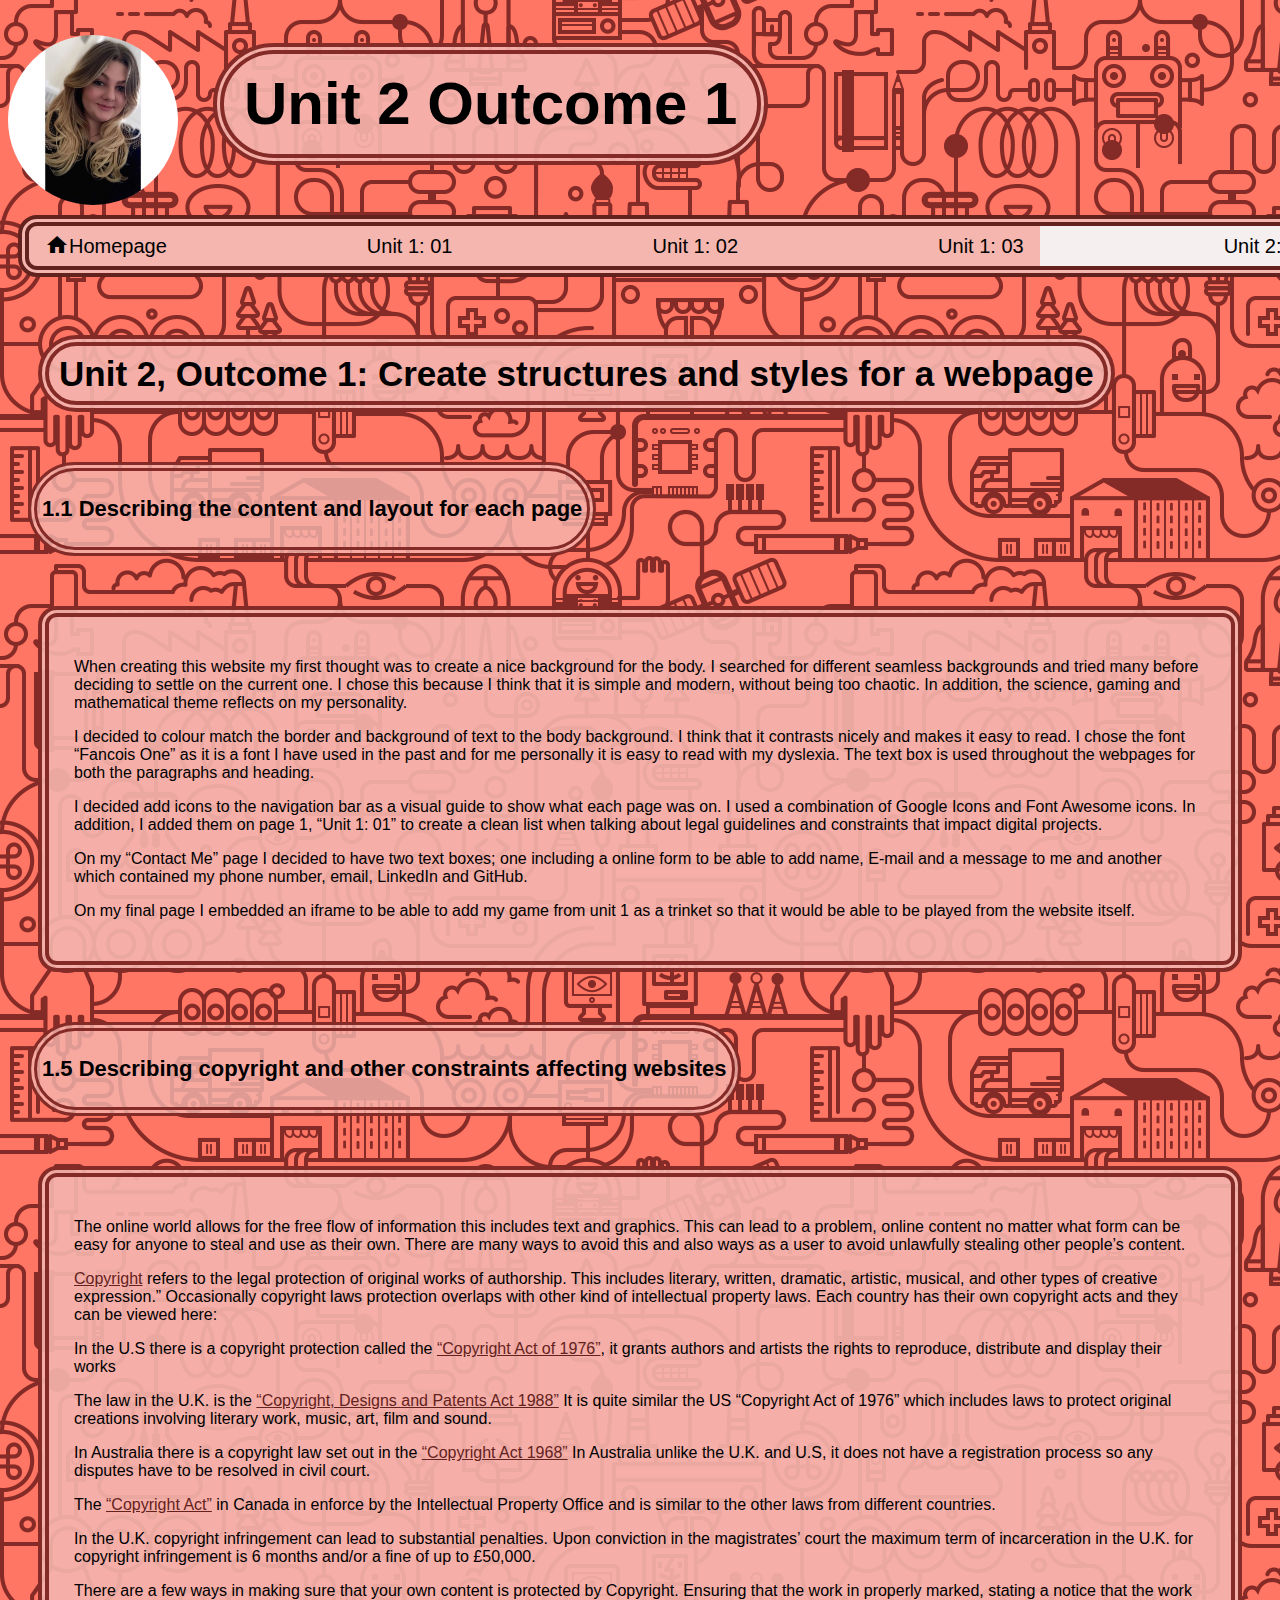
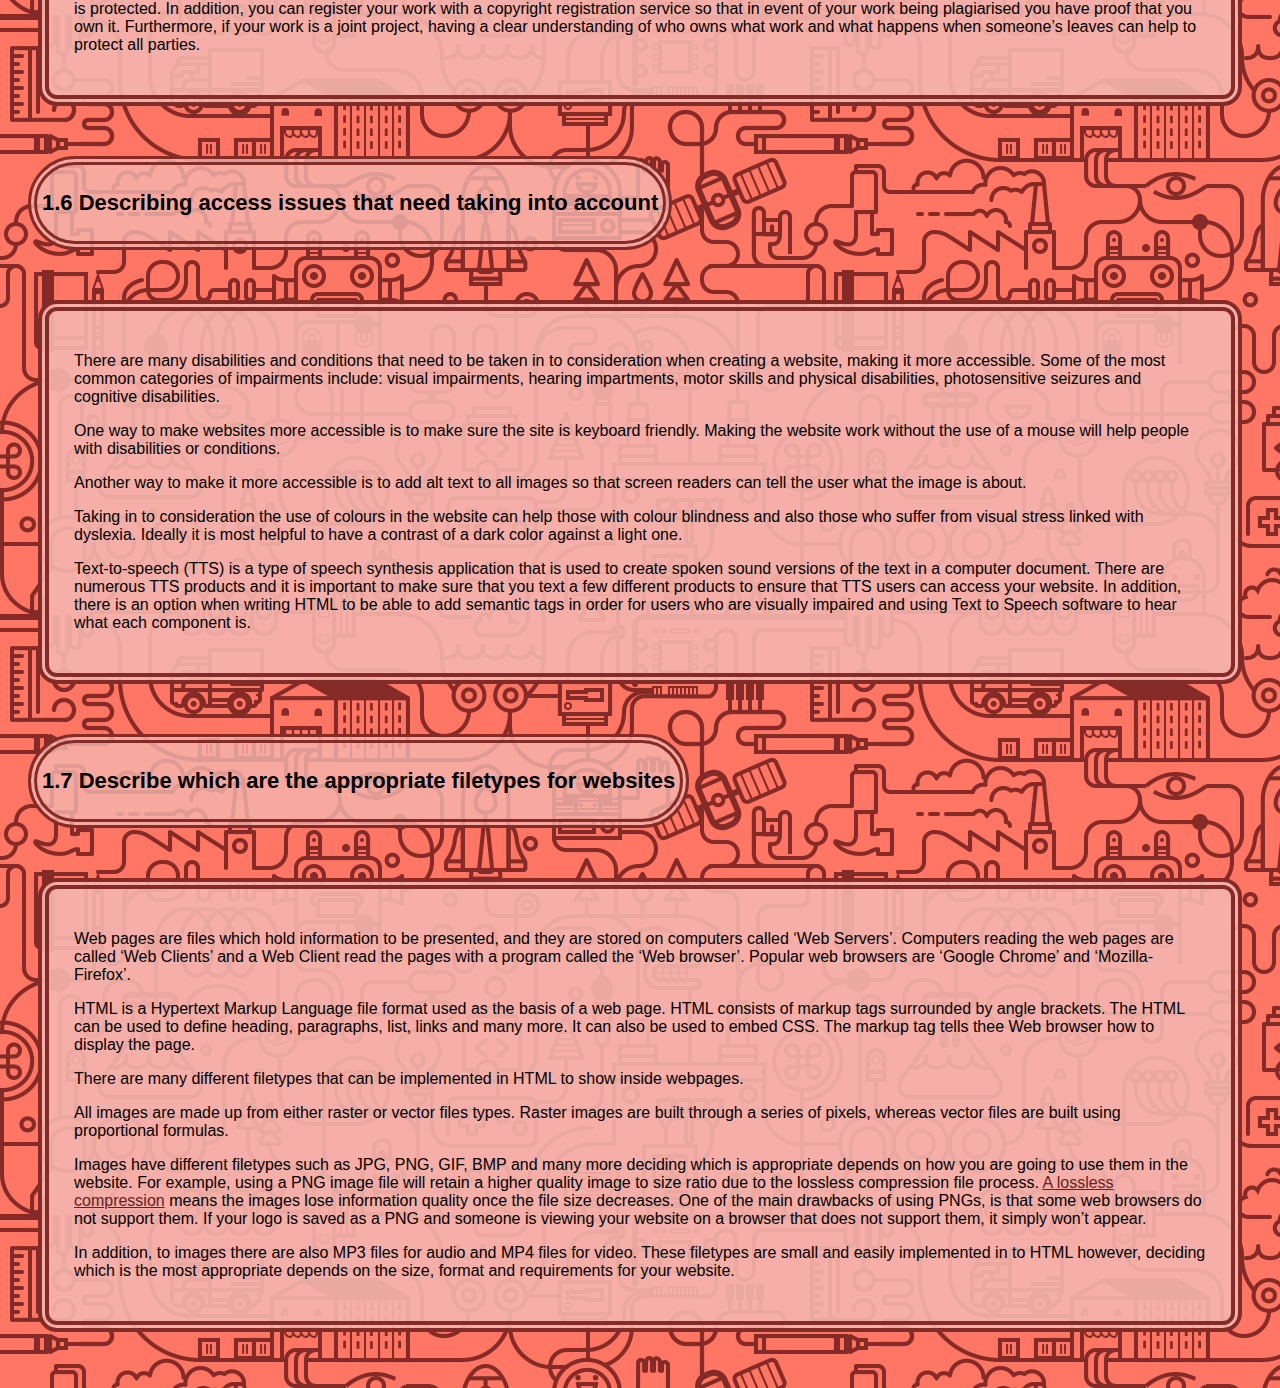
<file: page4.html>
<!DOCTYPE html>
<html lang="en">
<head>
    <meta charset="UTF-8">
    <link rel="stylesheet" type="text/css" href="main.css">
    <link rel="stylesheet" type="text/css" href="https://maxcdn.bootstrapcdn.com/font-awesome/4.4.0/css/font-awesome.min.css">
    <link rel="stylesheet" href="https://fonts.googleapis.com/icon?family=Material+Icons">
    <link rel="shortcut icon" href="icon.png" type="image/x-icon">
    <link rel="shortcut icon" href="icon.png" type="image/x-icon">
    <title>Unit 2 Outcome 1</title>
</head>
<body>
    <div><a href="index.html"><img src="icon.png" class="icon" alt="icon"></a><h1>Unit 2 Outcome 1</h1></div>

<div><ul class="nav">
    <li><a href="index.html"><i class="material-icons">home</i>Homepage</a></li>
    <li><a href="page1.html"><span class="material-icons">article</span>Unit 1: 01</a></li>
    <li><a href="page2.html"><span class="material-icons">article</span>Unit 1: 02</a></li>
    <li><a href="page3.html"><span class="material-icons">article</span>Unit 1: 03</a></li>
    <li><a class="current" href="page4.html"><span class="material-icons">article</span>Unit 2: 01</a></li>
    <li><a href="contactme.html"><span class="material-icons">contact_page</span>Contact me</a></li>
    <li><a href="pythongame.html"><span class="material-icons">videogame_asset</span> Python game</a></li>
    <li><a href="cv.html"><span class="material-icons">contact_page</span>My CV</a></li>
</ul></div>

<br>

<h2>Unit 2, Outcome 1: Create structures and styles for a webpage</h2>
<br>

<h3>1.1	Describing the content and layout for each page </h3>
<div class="purpose">
    <p>When creating this website my first thought was to create a nice background for the body. I searched for different seamless backgrounds and tried many before deciding to settle on the current one. I chose this because I think that it is simple and modern, without being too chaotic. In addition, the science, gaming and mathematical theme reflects on my personality.</p>
    <p>I decided to colour match the border and background of text to the body background. I think that it contrasts nicely and makes it easy to read. I chose the font “Fancois One” as it is a font I have used in the past and for me personally it is easy to read with my dyslexia. The text box is used throughout the webpages for both the paragraphs and heading. </p>
    <p>I decided add icons to the navigation bar as a visual guide to show what each page was on. I used a combination of Google Icons and Font Awesome icons. In addition, I added them on page 1, “Unit 1: 01” to create a clean list when talking about legal guidelines and constraints that impact digital projects. </p>
    <p>On my “Contact Me” page I decided to have two text boxes; one including a online form to be able to add name, E-mail and a message to me and another which contained my phone number, email, LinkedIn and GitHub. </p>
    <p>On my final page I embedded an iframe to be able to add my game from unit 1 as a trinket so that it would be able to be played from the website itself.</p>
</div>

<h3>1.5 Describing copyright and other constraints affecting websites</h3>
<div class="purpose">
    <p>The online world allows for the free flow of information this includes text and graphics. This can lead to a problem, online content no matter what form can be easy for anyone to steal and use as their own. There are many ways to avoid this and also ways as a user to avoid unlawfully stealing other people’s content. </p>
    <p><a href="https://www.termsfeed.com/blog/website-copyright-law/#Specific_Laws"target="_blank">Copyright</a> refers to the legal protection of original works of authorship. This includes literary, written, dramatic, artistic, musical, and other types of creative expression.” Occasionally copyright laws protection overlaps with other kind of intellectual property laws. Each country has their own copyright acts and they can be viewed here:</p>
    <p>In the U.S there is a copyright protection called the <a href="https://www.copyright.gov/title17/"target="_blank">“Copyright Act of 1976”</a>, it grants authors and artists the rights to reproduce, distribute and display their works</p>
    <p>The law in the U.K. is the <a href="https://www.legislation.gov.uk/ukpga/1988/48/contents"target="_blank">“Copyright, Designs and Patents Act 1988”</a> It is quite similar the US “Copyright Act of 1976” which includes laws to protect original creations involving literary work, music, art, film and sound.</p>
    <p>In Australia there is a copyright law set out in the <a href="https://www.legislation.gov.au/Details/C2017C00180"target="_blank">“Copyright Act 1968”</a> In Australia unlike the U.K. and U.S, it does not have a registration process so any disputes have to be resolved in civil court.  </p>
    <p>The <a href="https://laws-lois.justice.gc.ca/eng/acts/C-42/Index.html"target="_blank">“Copyright Act”</a> in Canada in enforce by the Intellectual Property Office and is similar to the other laws from different countries.</p>
    <p>In the U.K. copyright infringement can lead to substantial penalties. Upon conviction in the magistrates’ court the maximum term of incarceration in the U.K. for copyright infringement is 6 months and/or a fine of up to £50,000. </p>
    <p>There are a few ways in making sure that your own content is protected by Copyright. Ensuring that the work in properly marked, stating a notice that the work is protected. In addition, you can register your work with a copyright registration service so that in event of your work being plagiarised you have proof that you own it. Furthermore, if your work is a joint project, having a clear understanding of who owns what work and what happens when someone’s leaves can help to protect all parties. </p>
</div>

<h3>1.6 Describing access issues that need taking into account </h3>
<div class="purpose">
    <p>There are many disabilities and conditions that need to be taken in to consideration when creating a website, making it more accessible. Some of the most common categories of impairments include: visual impairments, hearing impartments, motor skills and physical disabilities, photosensitive seizures and cognitive disabilities. </p>
    <p>One way to make websites more accessible is to make sure the site is keyboard friendly. Making the website work without the use of a mouse will help people with disabilities or conditions. </p>
    <p>Another way to make it more accessible is to add alt text to all images so that screen readers can tell the user what the image is about.</p>
    <p>Taking in to consideration the use of colours in the website can help those with colour blindness and also those who suffer from visual stress linked with dyslexia. Ideally it is most helpful to have a contrast of a dark color against a light one. </p>
    <p>Text-to-speech (TTS) is a type of speech synthesis application that is used to create spoken sound versions of the text in a computer document. There are numerous TTS products and it is important to make sure that you text a few different products to ensure that TTS users can access your website. In addition, there is an option when writing HTML to be able to add semantic tags in order for users who are visually impaired and using Text to Speech software to hear what each component is. </p>
</div>

<h3>1.7 Describe which are the appropriate filetypes for websites</h3>
<div class="purpose">
    <p>Web pages are files which hold information to be presented, and they are stored on computers called ‘Web Servers’. Computers reading the web pages are called ‘Web Clients’ and a Web Client read the pages with a program called the ‘Web browser’. Popular web browsers are ‘Google Chrome’ and ‘Mozilla-Firefox’.</p>
    <p>HTML is a Hypertext Markup Language file format used as the basis of a web page. HTML consists of markup tags surrounded by angle brackets. The HTML can be used to define heading, paragraphs, list, links and many more. It can also be used to embed CSS. The markup tag tells thee Web browser how to display the page.</p>
    <p>There are many different filetypes that can be implemented in HTML to show inside webpages. </p>
    <p>All images are made up from either raster or vector files types. Raster images are built through a series of pixels, whereas vector files are built using proportional formulas. </p>
    <p>Images have different filetypes such as JPG, PNG, GIF, BMP and many more deciding which is appropriate depends on how you are going to use them in the website. For example, using a PNG image file will retain a higher quality image to size ratio due to the lossless compression file process. <a href="https://www.canto.com/blog/png-image-file/#:~:text=png%20is%20a%20lossless%20compression,the%20quality%20is%20the%20same"target="_blank">A lossless compression</a> means the images lose information quality once the file size decreases. One of the main drawbacks of using PNGs, is that some web browsers do not support them. If your logo is saved as a PNG and someone is viewing your website on a browser that does not support them, it simply won’t appear.</p>
    <p>In addition, to images there are also MP3 files for audio and MP4 files for video. These filetypes are small and easily implemented in to HTML however, deciding which is the most appropriate depends on the size, format and requirements for your website. </p>
</div>

</body>
</html>
<br>
</file>
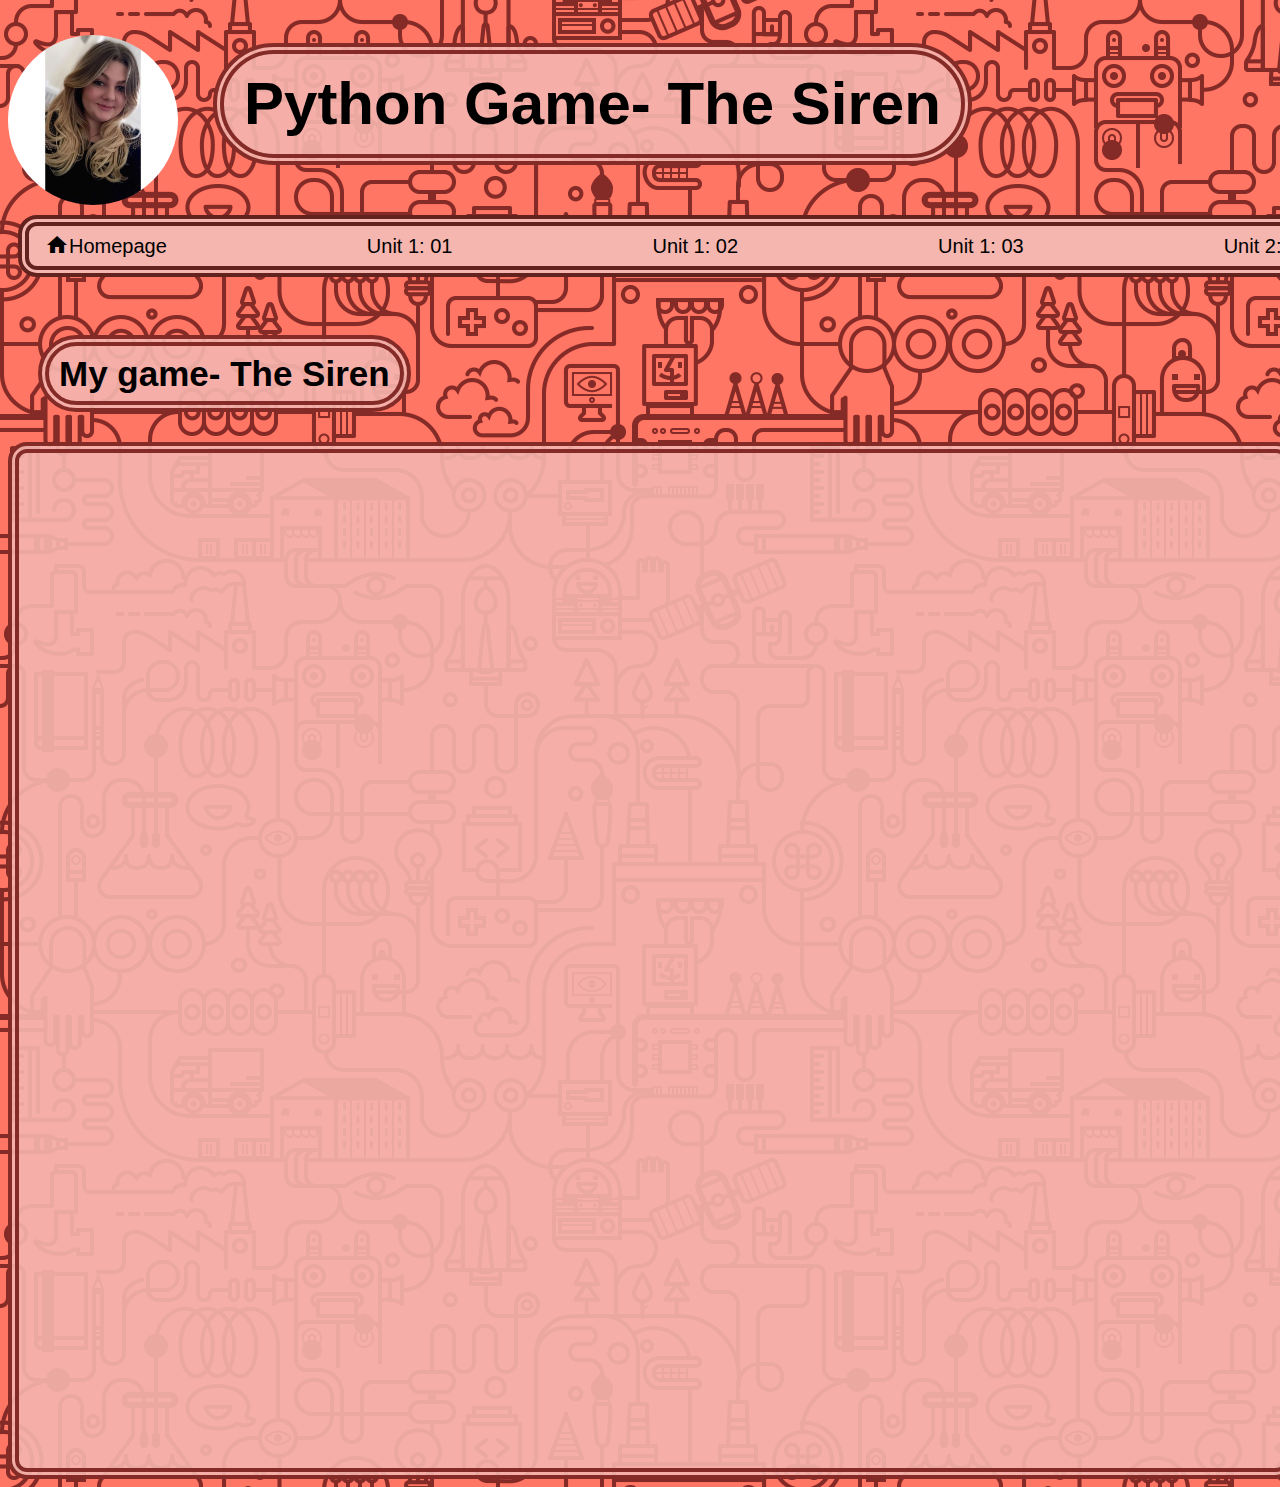
<file: pythongame.html>
<!DOCTYPE html>
<html lang="en">
    <meta charset="UTF-8">
    <link rel="stylesheet" type="text/css" href="main.css">
    <link rel="stylesheet" type="text/css" href="https://maxcdn.bootstrapcdn.com/font-awesome/4.4.0/css/font-awesome.min.css">
    <link rel="stylesheet" href="https://fonts.googleapis.com/icon?family=Material+Icons">
    <link rel="shortcut icon" href="icon.png" type="image/x-icon">
    <title>The Siren</title>
</head>
<body>
    <div><a href="index.html"><img src="icon.png" class="icon" alt="icon"></a><h1>Python Game- The Siren</h1></div>
    
<div><ul class="nav">
    <li><a href="index.html"><i class="material-icons">home</i>Homepage</a></li>
    <li><a href="page1.html"><span class="material-icons">article</span>Unit 1: 01</a></li>
    <li><a href="page2.html"><span class="material-icons">article</span>Unit 1: 02</a></li>
    <li><a href="page3.html"><span class="material-icons">article</span>Unit 1: 03</a></li>
    <li><a href="page4.html"><span class="material-icons">article</span>Unit 2: 01</a></li>
    <li><a href="contactme.html"><span class="material-icons">contact_page</span>Contact me</a></li>
    <li><a class="current" href="pythongame.html"><span class="material-icons">videogame_asset</span> Python game</a></li>
    <li><a href="cv.html"><span class="material-icons">contact_page</span>My CV</a></li>
</ul></div>

<br>

<h2>My game- The Siren</h2>

<div class="game">
        <iframe src="https://trinket.io/embed/python/f9f9a975aa?outputOnly=true&start=result" width="100%" height="600" frameborder="0" marginwidth="0" marginheight="0" allowfullscreen></iframe>
</div>

</body>
</html>
</file>
<file: main.css>
a, a:hover, a:focus, a:active {
    color: rgb(99, 34, 29);
    text-decoration: underline
}
a:visited {
    background-color: rgb(99, 34, 29);
    color: rgb(255, 255, 255);
}
a:hover {
    background-color: rgb(168, 68, 60)
}

body {
    background-image: url("robot.png");
}

.material-icons {
    vertical-align:-14%
}

ul {
    font-size: 20px;
    list-style-type: none;
    margin: 10px;
    padding: 0;
    width: max-content;
    overflow: hidden;
    font-family: "Francois one", sans-serif;
    background-color: rgb(245, 182, 175);
    text-align: centre;
    border: 11px double rgb(99, 34, 29);
    border-radius: 19px;
    display: flexbox initial;
    line-height: 2em;
}  
li {
    float: left;
}  
li a {
    box-sizing: border-box;
    color: rgb(0, 0, 0);
    text-align: center;
    padding: 14px 16px;
    text-decoration: none;
}  
li a:hover:not {
    background-color: rgb(255, 255, 255);
    color: black;
  }
li a:visited{
    color: rgb(99, 34, 29)
}
.nav .current {
    background-color: rgb(245, 239, 239);
    color: black;
}

.icon {
    width:170px;
    height:170px;

    border-radius: 50%;
    vertical-align: middle
}

h1 {
    font-family: "Francois one", sans-serif;
    background-color: rgb(245, 182, 175, 0.9);
    color: rgb(0, 0, 0);
    display: inline-block;
    font-size: 60px;
    padding: 20px;
    margin: 35px;
    border: 11px double rgb(132, 43, 39);
    border-radius: 200px;
    line-height: 1em
}


h2 {
    font-family: "Francois one", sans-serif;
    background-color: rgb(245, 182, 175, 0.9);
    color: rgb(0, 0, 0);
    font-size: 35px;
    text-align: center;
    padding: 10px;
    margin: 30px;
    border: 11px double rgb(132, 43, 39);
    border-radius: 200px;
    display: inline-block;
	padding: 10px;
    line-height: 1em
}

h3 {
    font-family: "Francois one", sans-serif;
    background-color: rgb(245, 182, 175, 0.8);
    color: rgb(0, 0, 0);
    font-size: 22px;
    padding: 10px;
    margin: 20px;
    text-align: center;
    border: 9px double rgb(132, 43, 39);
    border-radius: 200px;
    display: inline-block;
	padding: 5px;
    line-height: 3em
}

h4 {    
    font-family: "Francois one", sans-serif;
    font-size: 17px;
    text-decoration: underline;

}
.about_me {
    font-family: "Francois one", sans-serif;
    font-size: 18px;
    background-color: rgba(245, 182, 175, 0.9);
    padding: 20px;
    margin: 10px, 20px, 20px, 20px;
    text-align: centre;
    border: 13px double rgb(132, 43, 39);
    border-radius: 19px;
}

.purpose {
    font-family: "Francois one", sans-serif;
    font-size: 16px;
    background-color: rgba(245, 182, 175, 0.9);
    padding: 25px;
    margin: 30px;
    text-align: centre;
    border: 11px double rgb(132, 43, 39);
    border-radius: 19px;
}

.trello {
    border: 1px;
    width: 500px;
    height: 300px;
    margin: auto;
    display: block;
    margin-left: auto;
    margin-right: auto;   
}

.center {
    text-align: center;
}

.review {
    font-family: "Francois one", sans-serif;
    font-size: 16px;
    background-color: rgba(245, 182, 175, 0.9);
    padding: 25px;
    margin: 30px;
    text-align: centre;
    border: 11px double rgb(132, 43, 39);
    border-radius: 19px;
}

.tablet {
    text-align: centre;
    border: 11px double rgb(132, 43, 39);
    border-radius: 19px;

}
table {
    border-collapse: collapse;
    margin: 0 auto;
    display: inline-flexbox;
    width: 100%;
}
table td {
    padding: 1rem;
    border: 5px solid rgb(132, 43, 39); 
    text-align: center;
}
table tr:first-child td {
    border-top: 0;
}
table tr td:first-child {
    border-left: 0;
}
table tr:last-child td {
    border-bottom: 0;
}
table tr td:last-child {
    border-right: 0;
}
th {
    font-size: 30px;
    text-decoration: underline;
    border: 6px solid rgb(132, 43, 39);
} 
tr:nth-child(2n+1) {background-color: rgb(132, 43, 39, 0.6)}

.row {
    display: flex;
}

.columncontact {
    font-family: "Francois one", sans-serif;
    font-size: 20px;
    background-color: rgba(245, 182, 175, 0.9);
    padding: 50px;
    margin: 30px;
    text-align: centre;
    border: 11px double rgb(132, 43, 39);
    border-radius: 19px;
    width: 40%;
}

.game {
    font-family: "Francois one", sans-serif;
    font-size: 20px;
    background-color: rgba(245, 182, 175, 0.9);
    padding: 5px;
    margin-right: auto;
    margin-left: auto;
    text-align: centre;
    border: 11px double rgb(132, 43, 39);
    border-radius: 19px;
    width: 1255px;
}

iframe {
    max-height: 200vh;
    height: 1000px;
    width: 1250px;
}
.cv {
    font-family: "Francois one", sans-serif;
    font-size: 20px;
    background-color: rgba(245, 182, 175, 0.9);
    padding: 5px;
    margin-right: auto;
    margin-left: auto;
    text-align: centre;
    border: 11px double rgb(132, 43, 39);
    border-radius: 19px;
    width: 1255px;
}
</file>
